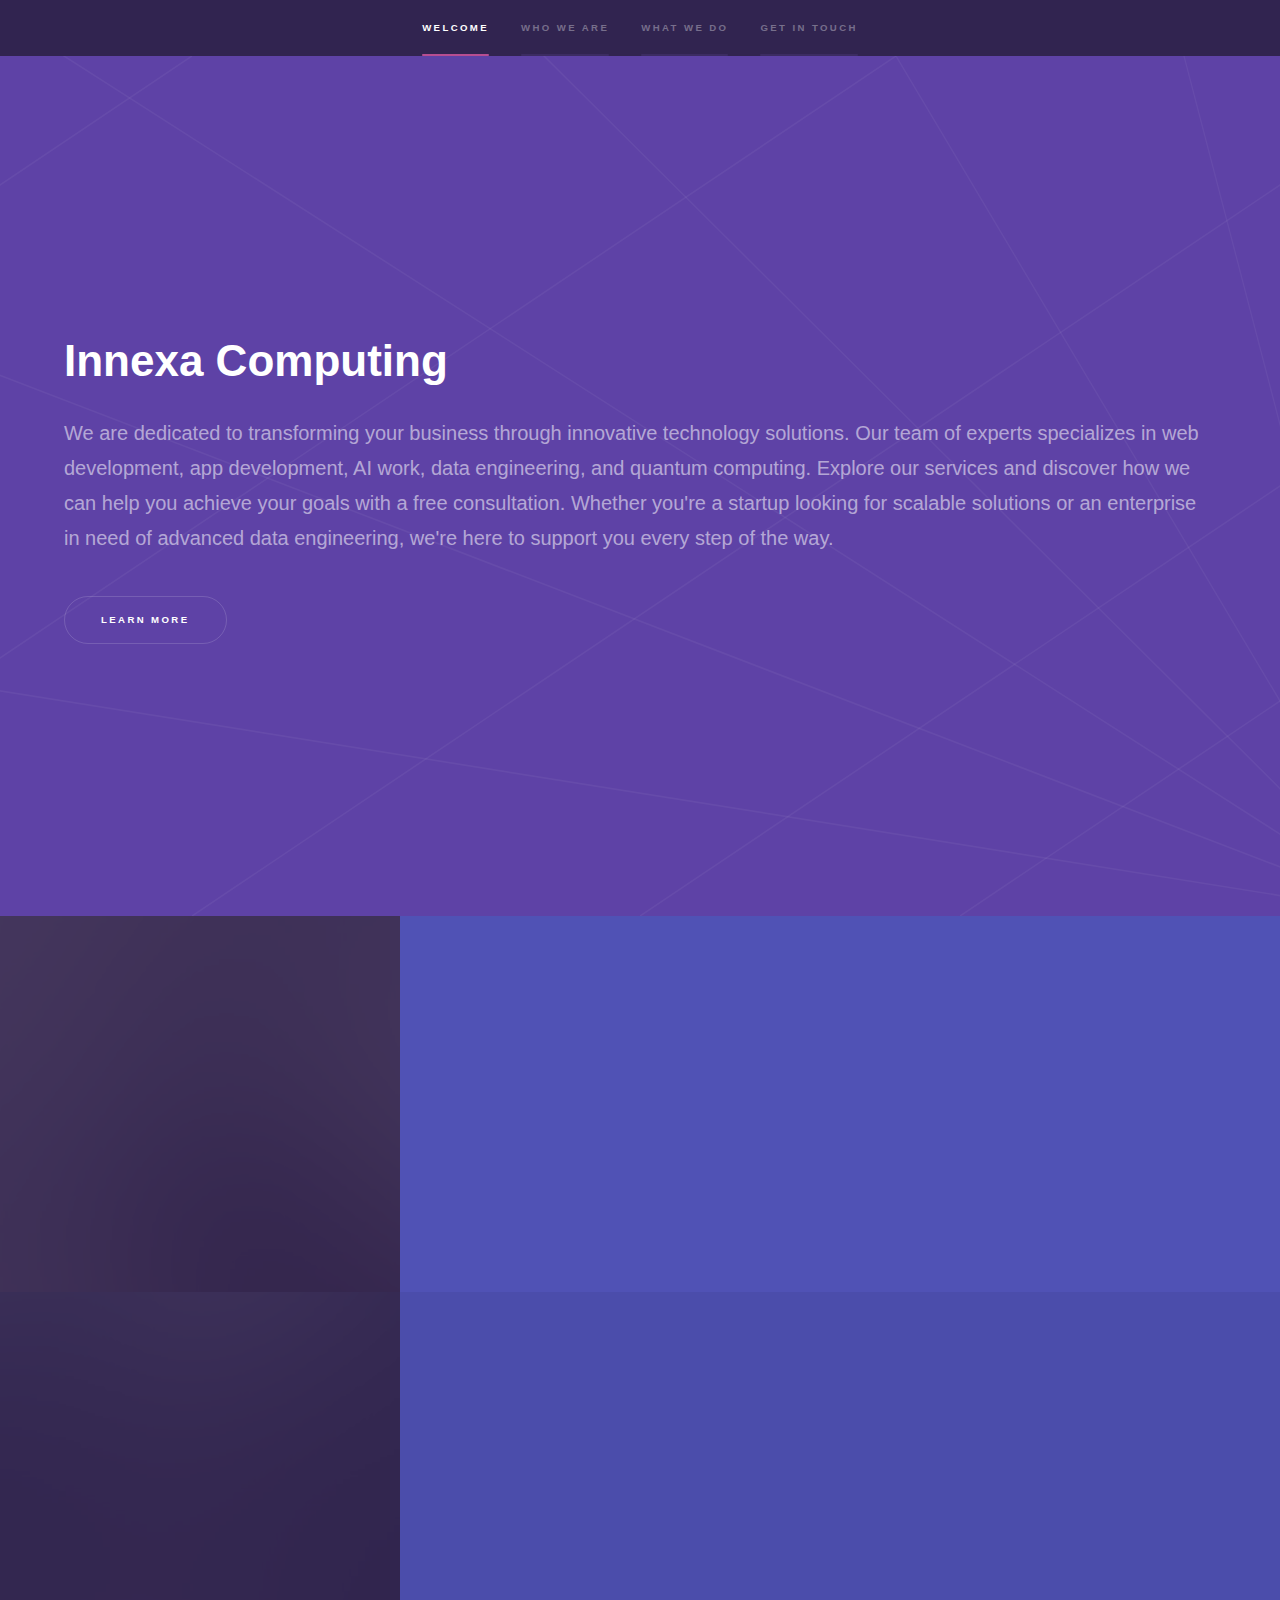
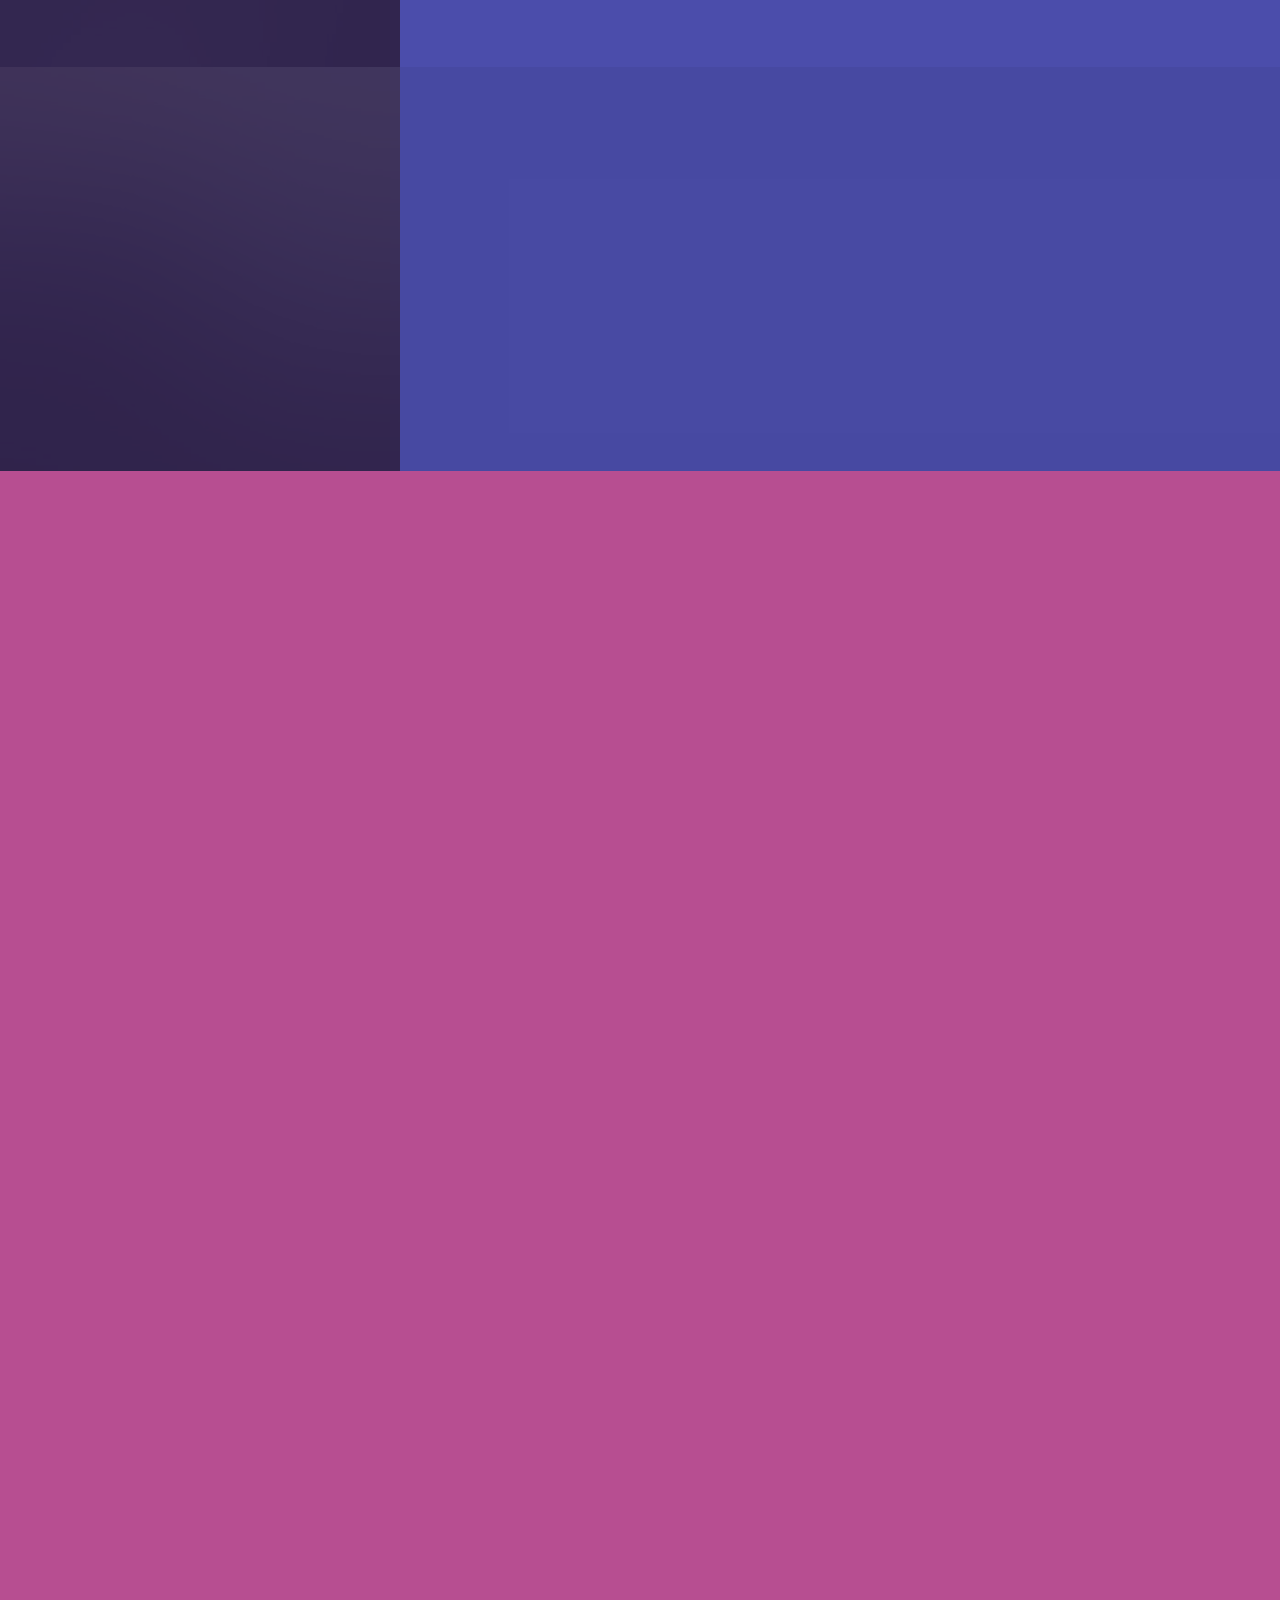
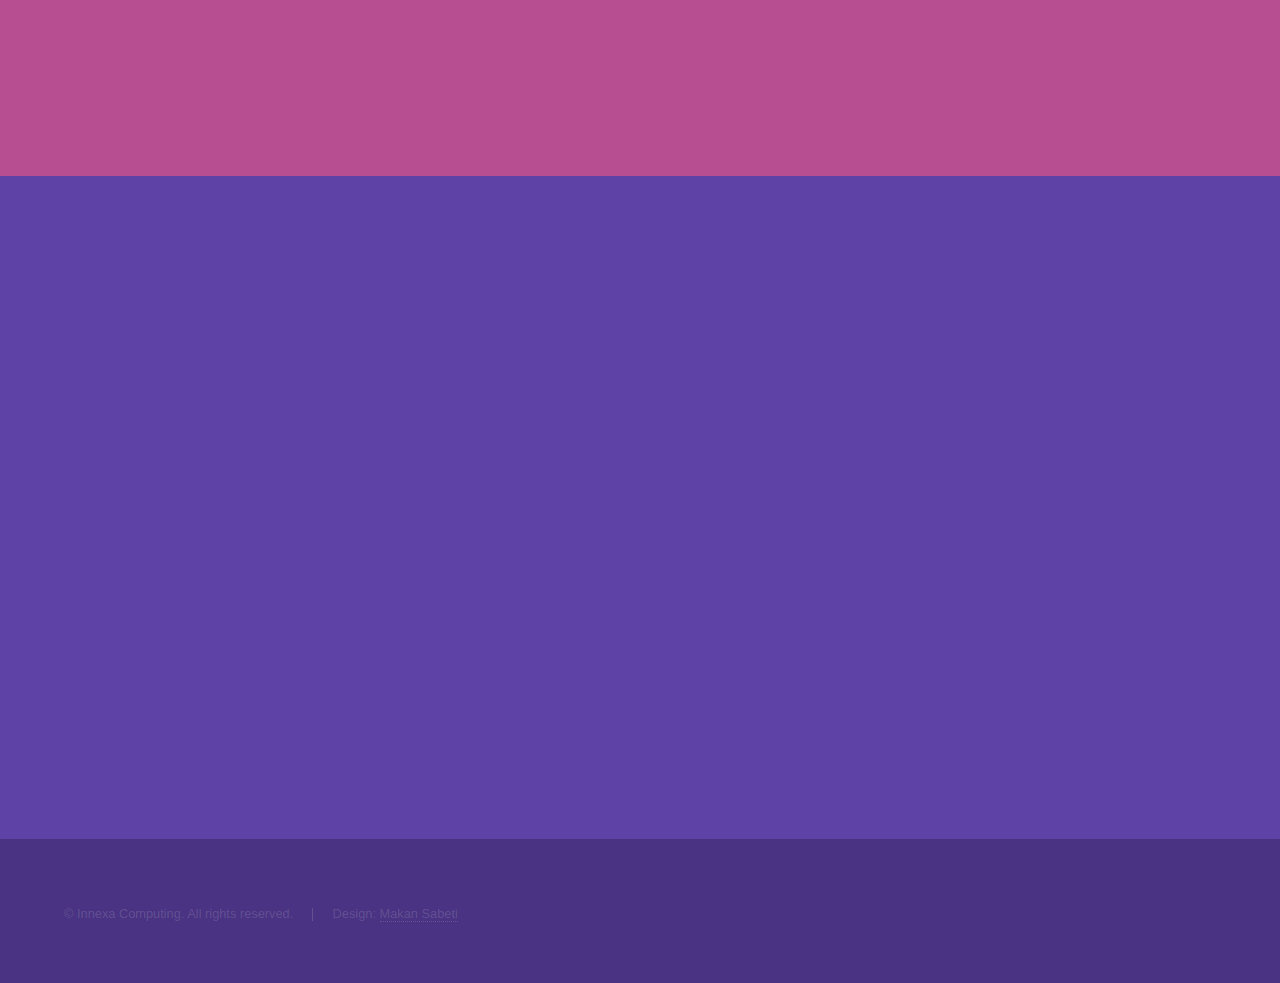
<file: index.html>
<!DOCTYPE HTML>
<!--
	Hyperspace by HTML5 UP
	html5up.net | @ajlkn
	Free for personal and commercial use under the CCA 3.0 license (html5up.net/license)
-->
<html>
	<head>
		<title>Innexa Computing</title>
		<meta charset="utf-8" />
		<meta name="viewport" content="width=device-width, initial-scale=1, user-scalable=no" />
		<link rel="stylesheet" href="assets/css/main.css" />
		<noscript><link rel="stylesheet" href="assets/css/noscript.css" /></noscript>
	</head>
	<body class="is-preload">

		<!-- Sidebar -->
			<section id="sidebar">
				<div class="inner">
					<nav>
						<ul>
							<li><a href="#intro">Welcome</a></li>
							<li><a href="#one">Who we are</a></li>
							<li><a href="#two">What we do</a></li>
							<li><a href="#three">Get in touch</a></li>
						</ul>
					</nav>
				</div>
			</section>

		<!-- Wrapper -->
			<div id="wrapper">

				<!-- Intro -->
					<section id="intro" class="wrapper style1 fullscreen fade-up">
						<div class="inner">
							<h1>Innexa Computing</h1>
							<p>We are dedicated to transforming your business through innovative technology solutions. Our team of experts specializes in web development, app development, AI work, data engineering, and quantum computing.

								Explore our services and discover how we can help you achieve your goals with a free consultation. Whether you're a startup looking for scalable solutions or an enterprise in need of advanced data engineering, we're here to support you every step of the way.</p>
							<ul class="actions">
								<li><a href="#one" class="button scrolly">Learn more</a></li>
							</ul>
						</div>
					</section>

				<!-- One -->
					<section id="one" class="wrapper style2 spotlights">
						<section>
							<a href="#" class="image"><img src="images/pic01.jpg" alt="" data-position="center center" /></a>
							<div class="content">
								<div class="inner">
									<h2>About Innexa Computing</h2>
									<p>At Innexa Computing, we are a team of passionate technologists, innovators, and problem-solvers dedicated to helping businesses thrive in the digital age. Our expertise spans across web development, app development, AI work, data engineering, and quantum computing, allowing us to offer comprehensive solutions tailored to your unique needs.</p>
									<ul class="actions">
										<li><a href="generic.html" class="button">Learn more</a></li>
									</ul>
								</div>
							</div>
						</section>
						<section>
							<a href="#" class="image"><img src="images/pic02.jpg" alt="" data-position="top center" /></a>
							<div class="content">
								<div class="inner">
									<h2>Our Mission</h2>
									<p>Our mission is to empower businesses with cutting-edge technology solutions that drive efficiency, innovation, and growth. We believe in the transformative power of technology and strive to deliver exceptional results through our commitment to excellence and continuous learning.</p>
									<ul class="actions">
										<li><a href="generic.html" class="button">Learn more</a></li>
									</ul>
								</div>
							</div>
						</section>
						<section>
							<a href="#" class="image"><img src="images/pic03.jpg" alt="" data-position="25% 25%" /></a>
							<div class="content">
								<div class="inner">
									<h2>Why Choose Us?</h2>
									<p>Expertise: Our deep knowledge in advanced technologies sets us apart from the competition.
										Innovation: We stay ahead of industry trends to provide you with the latest and most effective solutions.
										Client-Centric: Your success is our priority. We tailor our services to meet your specific needs and goals.
										Integrity: We value transparency, honesty, and ethical practices in all our engagements.</p>
									<ul class="actions">
										<li><a href="generic.html" class="button">Learn more</a></li>
									</ul>
								</div>
							</div>
						</section>
					</section>

				<!-- Two -->
					<section id="two" class="wrapper style3 fade-up">
						<div class="inner">
							<h2>What we do</h2>
							<p>At Innexa Computing, we offer a comprehensive range of technology solutions designed to meet the diverse needs of our clients. Our services include:</p>
							<div class="features">
								<section>
									<span class="icon solid major fa-code"></span>
									<h3>Web Development</h3>
									<p>Custom Websites: We build responsive, user-friendly websites tailored to your business needs.
										E-commerce Solutions: Develop robust online stores with seamless shopping experiences.
										Content Management Systems: Implement CMS platforms like WordPress for easy content updates.</p>
								</section>
								<section>
									<span class="icon solid major fa-lock"></span>
									<h3>App Development</h3>
									<p>Mobile Apps: Create intuitive and engaging mobile applications for iOS and Android.
										Web Apps: Develop powerful web applications that enhance user experience and functionality.
										Cross-Platform Solutions: Build apps that work seamlessly across multiple platforms.</p>
								</section>
								<section>
									<span class="icon solid major fa-cog"></span>
									<h3>AI Work</h3>
									<p>Machine Learning: Implement predictive models and algorithms to drive data-driven decisions.
										Natural Language Processing: Develop chatbots and language processing tools to enhance customer interactions.
										Computer Vision: Utilize image and video analysis for various applications, from security to automation.</p>
								</section>
								<section>
									<span class="icon solid major fa-desktop"></span>
									<h3>Data Engineering</h3>
									<p>Data Integration: Seamlessly integrate data from multiple sources to create a unified view.
										Data Warehousing: Design and implement scalable data warehouses for efficient data storage and retrieval.
										Big Data Solutions: Leverage big data technologies to handle large volumes of data and extract valuable insights.</p>
								</section>
								<section>
									<span class="icon solid major fa-link"></span>
									<h3>Quantum Computing</h3>
									<p>Quantum Simulations: Use quantum simulations to model and analyze intricate systems.
										Consulting and Training: Provide expert guidance and training on quantum computing technologies.</p>
								</section>
								<section>
									<span class="icon major fa-gem"></span>
									<h3>Why Choose Quantum Computing?</h3>
									<p>Innovative Solutions: We leverage the latest technologies to deliver cutting-edge solutions.
										Tailored Approach: Our services are customized to meet your specific business needs and goals.
										Expert Team: Our team of skilled professionals is dedicated to delivering exceptional results.
										Client Success: We prioritize your success and work closely with you to achieve your objectives, which makes us more flexable for your business needs.</p>
								</section>
							</div>
							<ul class="actions">
								<li><a href="generic.html" class="button">Learn more</a></li>
							</ul>
						</div>
					</section>

				<!-- Three -->
					<section id="three" class="wrapper style1 fade-up">
						<div class="inner">
							<h2>Get in touch</h2>
							<p>We'd love to hear from you! We currently have a promotion going on for a free consultation. Whether you have questions about our services, need a consultation, or want to discuss a potential project, our team is here to help.</p>
							<div class="split style1">
								<section>
									<form method="post" action="send_email.php">
										<div class="fields">
											<div class="field half">
												<label for="name">Name</label>
												<input type="text" name="name" id="name" name="Your Name" placeholder="Your Name" required />
											</div>
											<div class="field half">
												<label for="email">Email</label>
												<input type="text" name="email" id="email" name="Your Email" placeholder="Your Email" required />
											</div>
											<div class="field">
												<label for="message">Message</label>
												<textarea name="message" id="message" rows="5" required></textarea>
											</div>
										</div>
										<ul class="actions">
											<li><input type="submit" value="Send Message" class="button primary" /></li>
										</ul>
									</form>
								</section>
								<section>
									<ul class="contact">
										<li>
											<h3>Address</h3>
											<span>202 S Parker Street<br />
											Tampa, FL 33606<br />
											USA</span>
										</li>
										<li>
											<h3>Email</h3>
											<a href="#">user@untitled.tld</a>
										</li>
										<li>
											<h3>Phone</h3>
											<span>(656) 232-6969</span>
										</li>
										<li>
											<h3>Social</h3>
											<ul class="icons">
												<li><a href="#" class="icon brands fa-twitter"><span class="label">Twitter</span></a></li>
												<li><a href="#" class="icon brands fa-facebook-f"><span class="label">Facebook</span></a></li>
												<li><a href="#" class="icon brands fa-github"><span class="label">GitHub</span></a></li>
												<li><a href="#" class="icon brands fa-instagram"><span class="label">Instagram</span></a></li>
												<li><a href="#" class="icon brands fa-linkedin-in"><span class="label">LinkedIn</span></a></li>
											</ul>
										</li>
									</ul>
								</section>
							</div>
						</div>
					</section>

			</div>

		<!-- Footer -->
			<footer id="footer" class="wrapper style1-alt">
				<div class="inner">
					<ul class="menu">
						<li>&copy; Innexa Computing. All rights reserved.</li><li>Design: <a href="http://html5up.net">Makan Sabeti</a></li>
					</ul>
				</div>
			</footer>

		<!-- Scripts -->
			<script src="assets/js/jquery.min.js"></script>
			<script src="assets/js/jquery.scrollex.min.js"></script>
			<script src="assets/js/jquery.scrolly.min.js"></script>
			<script src="assets/js/browser.min.js"></script>
			<script src="assets/js/breakpoints.min.js"></script>
			<script src="assets/js/util.js"></script>
			<script src="assets/js/main.js"></script>

	</body>
</html>
</file>
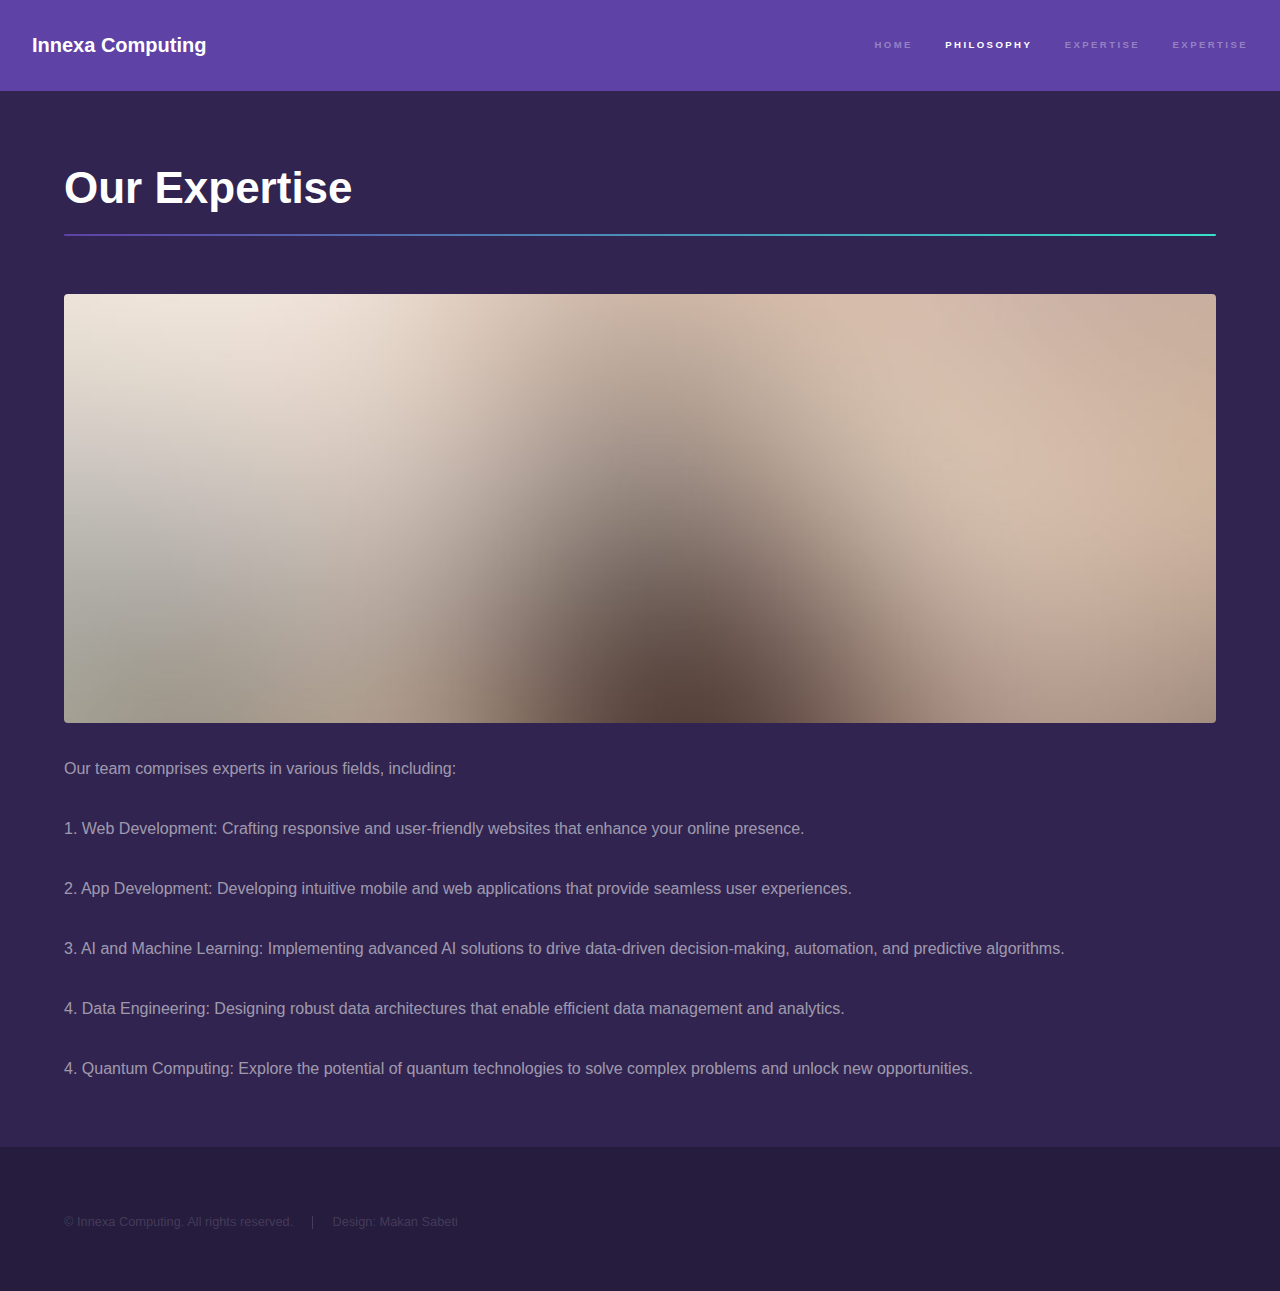
<file: elements.html>
<!DOCTYPE HTML>
<!--
	Hyperspace by HTML5 UP
	html5up.net | @ajlkn
	Free for personal and commercial use under the CCA 3.0 license (html5up.net/license)
-->
<html>
	<head>
		<title>Innexa Computing</title>
		<meta charset="utf-8" />
		<meta name="viewport" content="width=device-width, initial-scale=1, user-scalable=no" />
		<link rel="stylesheet" href="assets/css/main.css" />
		<noscript><link rel="stylesheet" href="assets/css/noscript.css" /></noscript>
	</head>
	<body class="is-preload">

		<!-- Header -->
			<header id="header">
				<a href="index.html" class="title">Innexa Computing</a>
				<nav>
					<ul>
						<li><a href="index.html">Home</a></li>
						<li><a href="generic.html" class="active">Philosophy</a></li>
						<li><a href="elements.html">Expertise</a></li>
						<li><a href="Impact.html">Expertise</a></li>
					</ul>
				</nav>
			</header>

		<!-- Wrapper -->
			<div id="wrapper">

				<!-- Main -->
					<section id="main" class="wrapper">
						<div class="inner">
							<h1 class="major">Our Expertise</h1>
							<span class="image fit"><img src="images/pic04.jpg" alt="" /></span>
							<p>Our team comprises experts in various fields, including:</p>
							<p>	1. Web Development: Crafting responsive and user-friendly websites that enhance your online presence.</p>
							<p>	2. App Development: Developing intuitive mobile and web applications that provide seamless user experiences.</p>
							<p>	3. AI and Machine Learning: Implementing advanced AI solutions to drive data-driven decision-making, automation, and predictive algorithms.</p>
							<p>	4. Data Engineering: Designing robust data architectures that enable efficient data management and analytics.</p>
							<p>	4. Quantum Computing: Explore the potential of quantum technologies to solve complex problems and unlock new opportunities.</p>
						</div>
					</section>

			</div>

		<!-- Footer -->
			<footer id="footer" class="wrapper alt">
				<div class="inner">
					<ul class="menu">
						<li>&copy; Innexa Computing. All rights reserved.</li><li>Design: Makan Sabeti</li>
					</ul>
				</div>
			</footer>

		<!-- Scripts -->
			<script src="assets/js/jquery.min.js"></script>
			<script src="assets/js/jquery.scrollex.min.js"></script>
			<script src="assets/js/jquery.scrolly.min.js"></script>
			<script src="assets/js/browser.min.js"></script>
			<script src="assets/js/breakpoints.min.js"></script>
			<script src="assets/js/util.js"></script>
			<script src="assets/js/main.js"></script>

	</body>
</html>
</file>
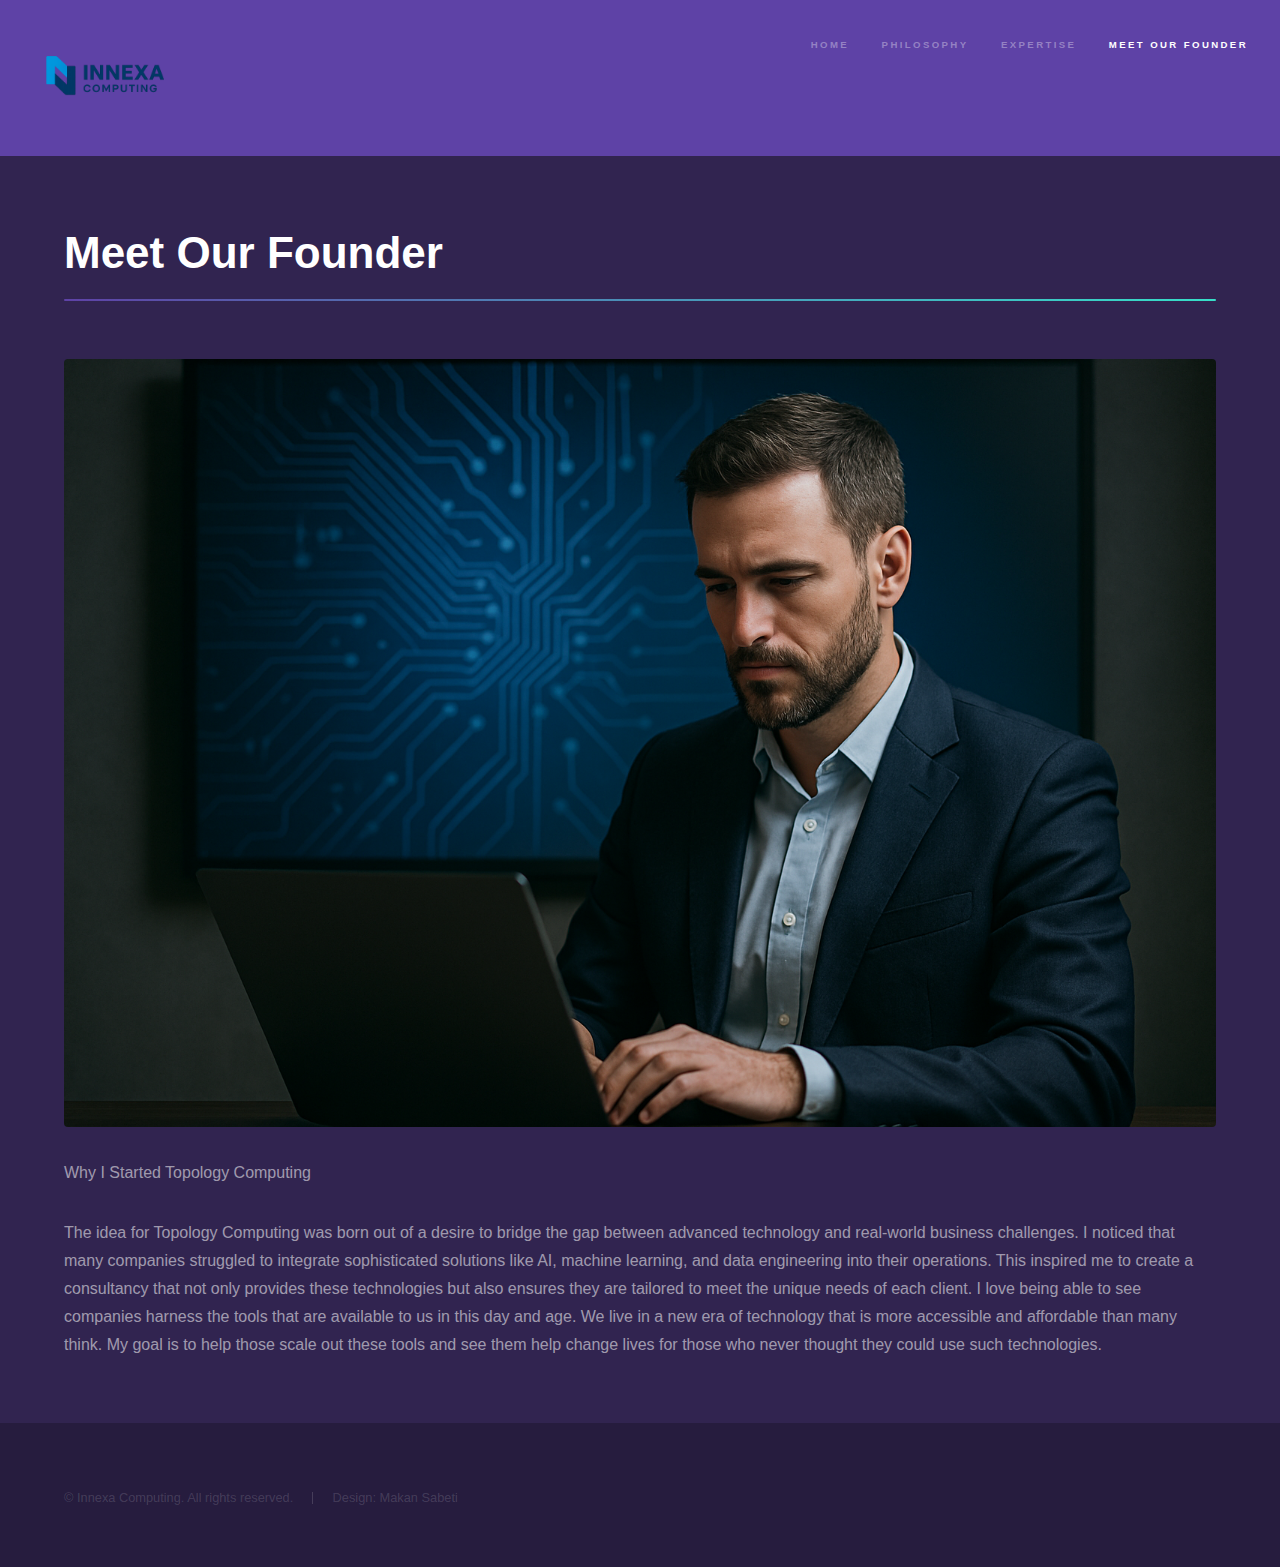
<file: founders.html>
<!DOCTYPE HTML>
<!--
	Hyperspace by HTML5 UP
	html5up.net | @ajlkn
	Free for personal and commercial use under the CCA 3.0 license (html5up.net/license)
-->
<html>
	<head>
		<title>Innexa</title>
		<meta charset="utf-8" />
		<meta name="viewport" content="width=device-width, initial-scale=1, user-scalable=no" />
		<link rel="stylesheet" href="assets/css/main.css" />
		<noscript><link rel="stylesheet" href="assets/css/noscript.css" /></noscript>
	</head>
	<body class="is-preload">

		<!-- Header -->
			<header id="header">
				<img src="images/InnexaClear.PNG" alt="" style="max-width: 150px; height: auto;" />
				<nav>
					<ul>
						<li><a href="index.html">Home</a></li>
						<li><a href="generic.html">Philosophy</a></li>
						<li><a href="elements.html">Expertise</a></li>
						<li><a href="founders.html" class="active">Meet Our Founder</a></li>
					</ul>
				</nav>
			</header>

		<!-- Wrapper -->
			<div id="wrapper">

				<!-- Main --> 
					<section id="main" class="wrapper">
						<div class="inner">
							<h1 class="major">Meet Our Founder</h1>
							<span class="image fit"><img src="images/Page.PNG" alt="" /></span>
							<p>Why I Started Topology Computing</p>
							<p>The idea for Topology Computing was born out of a desire to bridge the gap between advanced technology and real-world business challenges. I noticed that many companies struggled to integrate sophisticated solutions like AI, machine learning, and data engineering into their operations. This inspired me to create a consultancy that not only provides these technologies but also ensures they are tailored to meet the unique needs of each client. I love being able to see companies harness the tools that are available to us in this day and age. We live in a new era of technology that is more accessible and affordable than many think. My goal is to help those scale out these tools and see them help change lives for those who never thought they could use such technologies.</p>
						</div>
					</section>

			</div>

		<!-- Footer -->
			<footer id="footer" class="wrapper alt">
				<div class="inner">
					<ul class="menu">
						<li>&copy; Innexa Computing. All rights reserved.</li><li>Design: Makan Sabeti</li>
					</ul>
				</div>
			</footer>

		<!-- Scripts -->
			<script src="assets/js/jquery.min.js"></script>
			<script src="assets/js/jquery.scrollex.min.js"></script>
			<script src="assets/js/jquery.scrolly.min.js"></script>
			<script src="assets/js/browser.min.js"></script>
			<script src="assets/js/breakpoints.min.js"></script>
			<script src="assets/js/util.js"></script>
			<script src="assets/js/main.js"></script>

	</body>
</html>
</file>
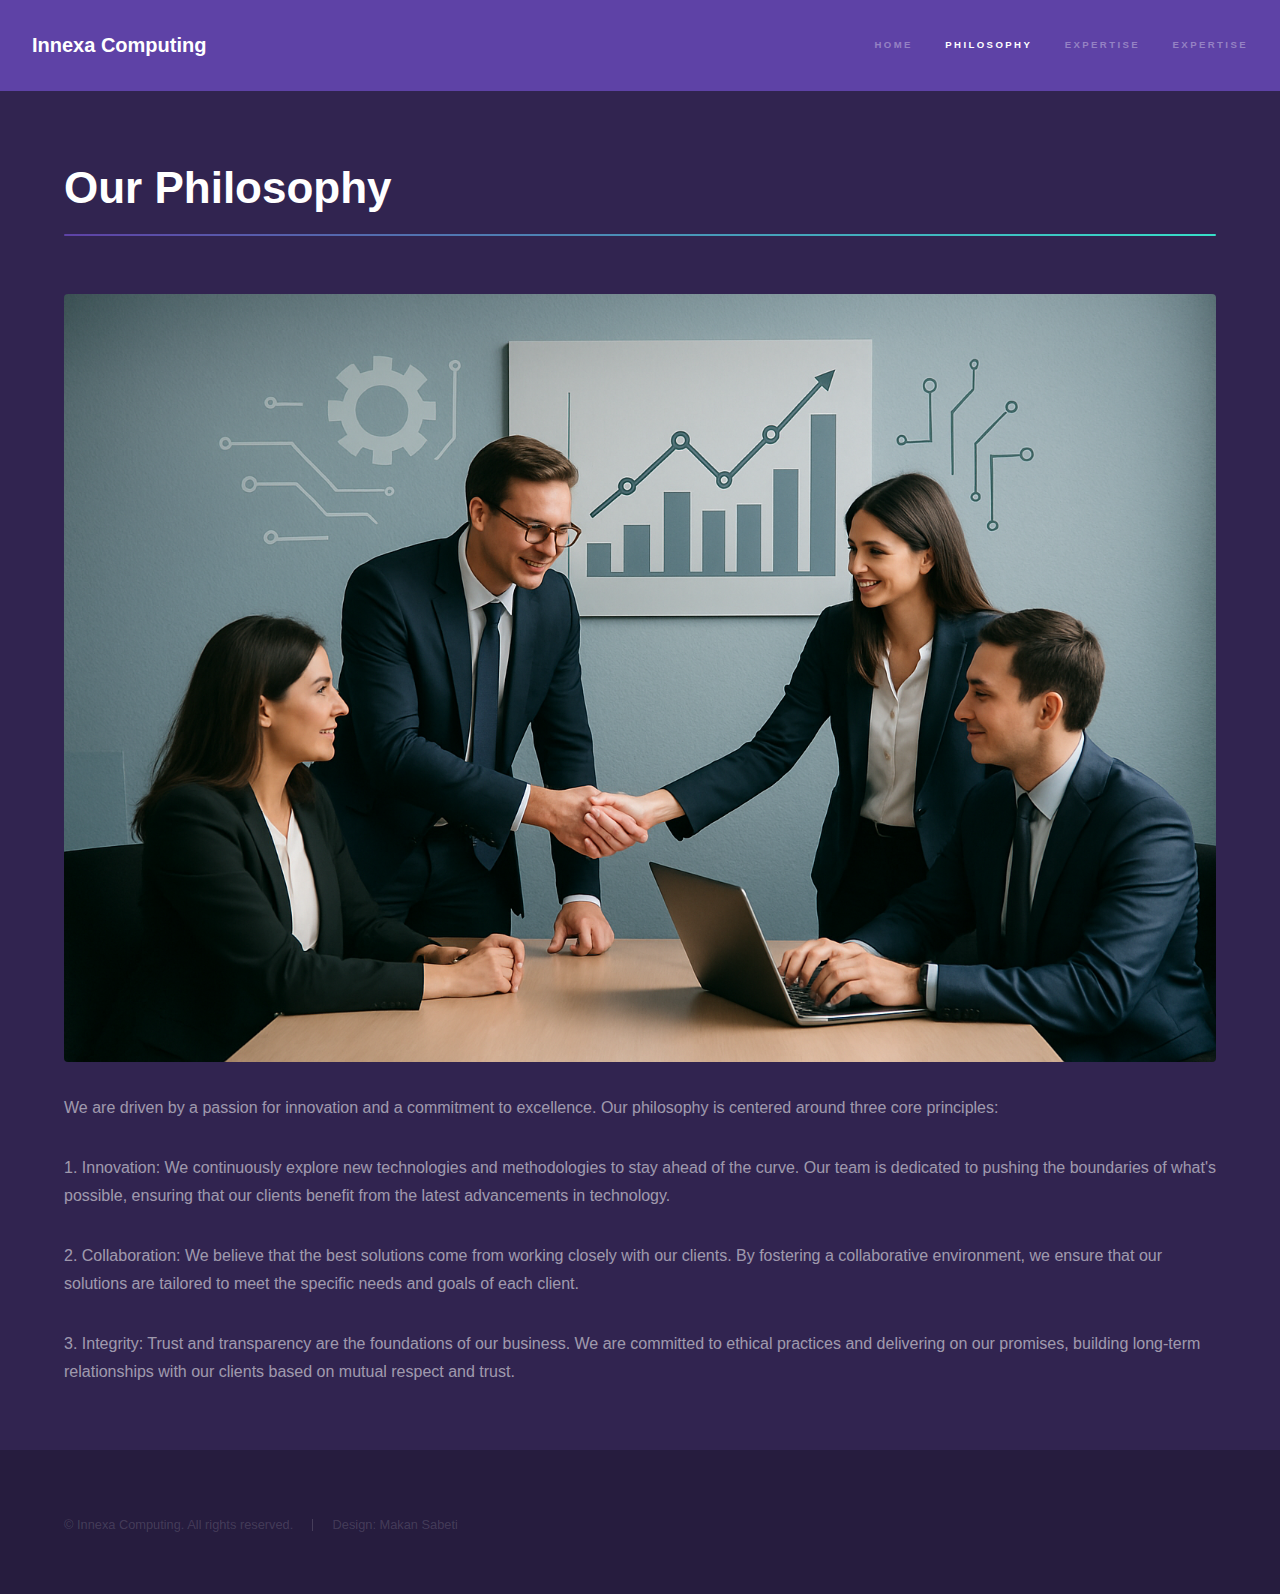
<file: generic.html>
<!DOCTYPE HTML>
<!--
	Hyperspace by HTML5 UP
	html5up.net | @ajlkn
	Free for personal and commercial use under the CCA 3.0 license (html5up.net/license)
-->
<html>
	<head>
		<title>Our Philosophy</title>
		<meta charset="utf-8" />
		<meta name="viewport" content="width=device-width, initial-scale=1, user-scalable=no" />
		<link rel="stylesheet" href="assets/css/main.css" />
		<noscript><link rel="stylesheet" href="assets/css/noscript.css" /></noscript>
	</head>
	<body class="is-preload">

		<!-- Header -->
			<header id="header">
				<a href="index.html" class="title">Innexa Computing</a>
				<nav>
					<ul>
						<li><a href="index.html">Home</a></li>
						<li><a href="generic.html" class="active">Philosophy</a></li>
						<li><a href="elements.html">Expertise</a></li>
						<li><a href="Impact.html">Expertise</a></li>
					</ul>
				</nav>
			</header>

		<!-- Wrapper -->
			<div id="wrapper">

				<!-- Main -->
					<section id="main" class="wrapper">
						<div class="inner">
							<h1 class="major">Our Philosophy</h1>
							<span class="image fit"><img src="images/Philosphy.png" alt="" /></span>
							<p>We are driven by a passion for innovation and a commitment to excellence. Our philosophy is centered around three core principles:</p>
							<p>	1. Innovation: We continuously explore new technologies and methodologies to stay ahead of the curve. Our team is dedicated to pushing the boundaries of what's possible, ensuring that our clients benefit from the latest advancements in technology.</p>
							<p>	2. Collaboration: We believe that the best solutions come from working closely with our clients. By fostering a collaborative environment, we ensure that our solutions are tailored to meet the specific needs and goals of each client.</p>
							<p>	3. Integrity: Trust and transparency are the foundations of our business. We are committed to ethical practices and delivering on our promises, building long-term relationships with our clients based on mutual respect and trust.</p>

						</div>
					</section>

			</div>

		<!-- Footer -->
			<footer id="footer" class="wrapper alt">
				<div class="inner">
					<ul class="menu">
						<li>&copy; Innexa Computing. All rights reserved.</li><li>Design: Makan Sabeti</li>
					</ul>
				</div>
			</footer>

		<!-- Scripts -->
			<script src="assets/js/jquery.min.js"></script>
			<script src="assets/js/jquery.scrollex.min.js"></script>
			<script src="assets/js/jquery.scrolly.min.js"></script>
			<script src="assets/js/browser.min.js"></script>
			<script src="assets/js/breakpoints.min.js"></script>
			<script src="assets/js/util.js"></script>
			<script src="assets/js/main.js"></script>

	</body>
</html>
</file>
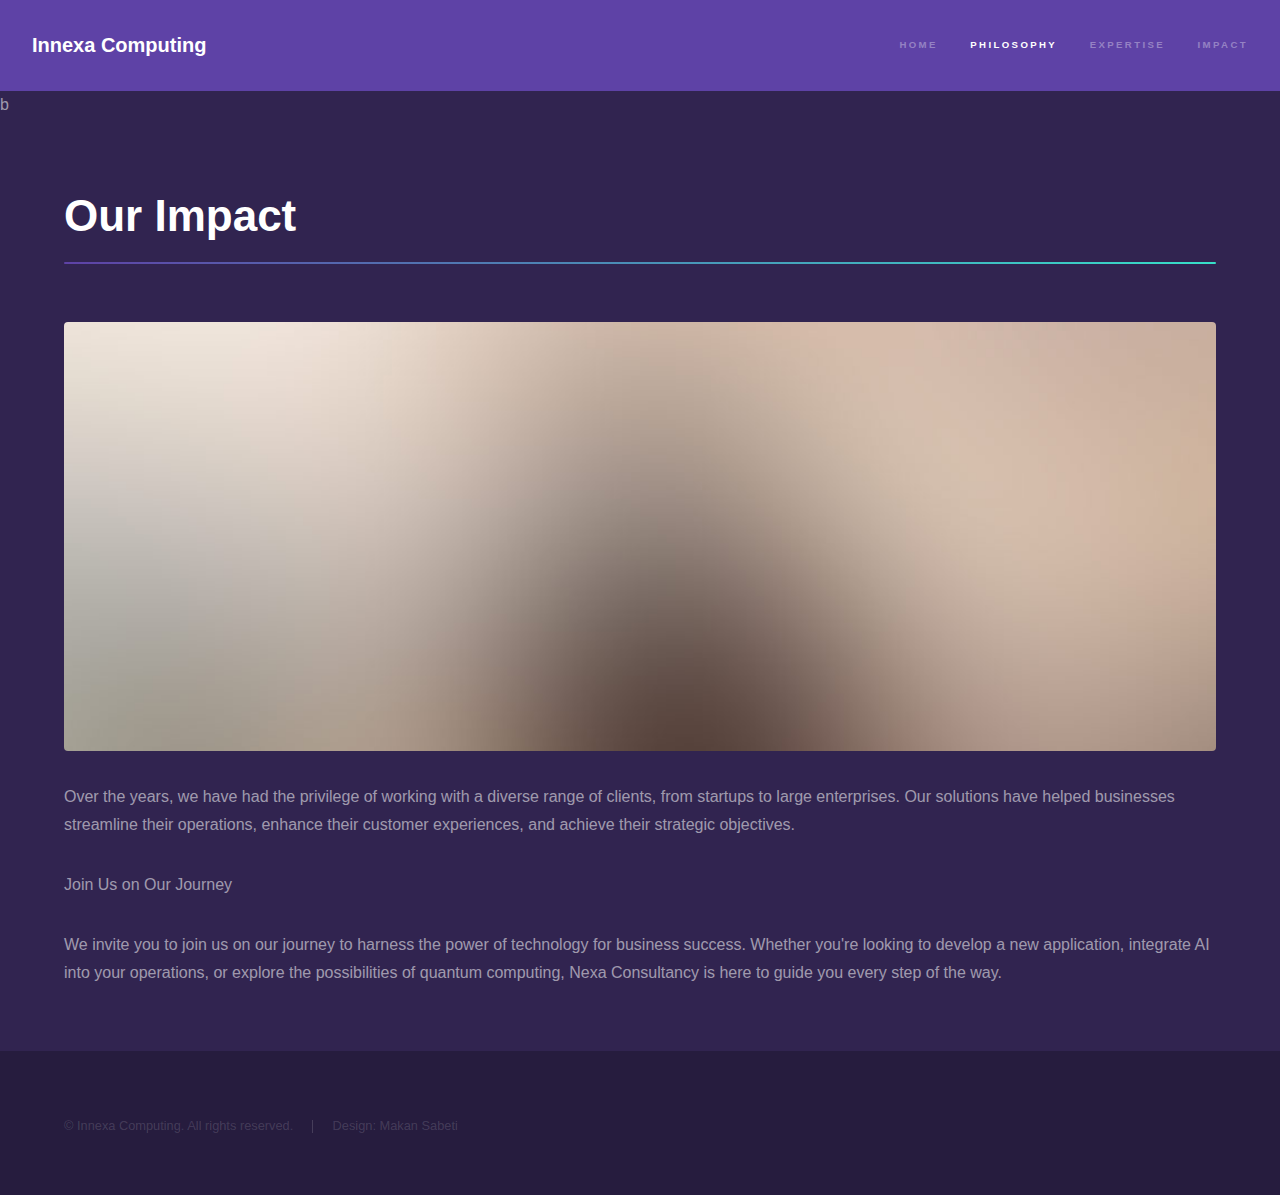
<file: Impact.html>
<!DOCTYPE HTML>
<!--
	Hyperspace by HTML5 UP
	html5up.net | @ajlkn
	Free for personal and commercial use under the CCA 3.0 license (html5up.net/license)
-->
<html>
	<head>
		<title>Innexa Computing</title>
		<meta charset="utf-8" />
		<meta name="viewport" content="width=device-width, initial-scale=1, user-scalable=no" />
		<link rel="stylesheet" href="assets/css/main.css" />
		<noscript><link rel="stylesheet" href="assets/css/noscript.css" /></noscript>
	</head>
	<body class="is-preload">

		<!-- Header -->
			<header id="header">
				<a href="index.html" class="title">Innexa Computing</a>
				<nav>
					<ul>
						<li><a href="index.html">Home</a></li>
						<li><a href="generic.html" class="active">Philosophy</a></li>
						<li><a href="elements.html">Expertise</a></li>
						<li><a href="Impact.html">Impact</a></li>
					</ul>
				</nav>
			</header>
 b
		<!-- Wrapper -->
			<div id="wrapper">

				<!-- Main -->
					<section id="main" class="wrapper">
						<div class="inner">
							<h1 class="major">Our Impact</h1>
							<span class="image fit"><img src="images/pic04.jpg" alt="" /></span>
							<p>Over the years, we have had the privilege of working with a diverse range of clients, from startups to large enterprises. Our solutions have helped businesses streamline their operations, enhance their customer experiences, and achieve their strategic objectives.</p>
							<p>	Join Us on Our Journey</p>
							<p>	We invite you to join us on our journey to harness the power of technology for business success. Whether you're looking to develop a new application, integrate AI into your operations, or explore the possibilities of quantum computing, Nexa Consultancy is here to guide you every step of the way.</p>
						</div>
					</section>

			</div>

		<!-- Footer -->
			<footer id="footer" class="wrapper alt">
				<div class="inner">
					<ul class="menu">
						<li>&copy; Innexa Computing. All rights reserved.</li><li>Design: Makan Sabeti</li>
					</ul>
				</div>
			</footer>

		<!-- Scripts -->
			<script src="assets/js/jquery.min.js"></script>
			<script src="assets/js/jquery.scrollex.min.js"></script>
			<script src="assets/js/jquery.scrolly.min.js"></script>
			<script src="assets/js/browser.min.js"></script>
			<script src="assets/js/breakpoints.min.js"></script>
			<script src="assets/js/util.js"></script>
			<script src="assets/js/main.js"></script>

	</body>
</html>
</file>
<file: assets/css/noscript.css>
/*
	Hyperspace by HTML5 UP
	html5up.net | @ajlkn
	Free for personal and commercial use under the CCA 3.0 license (html5up.net/license)
*/

/* Spotlights */

	.spotlights > section > .image:before {
		opacity: 0 !important;
	}

	.spotlights > section > .content > .inner {
		-moz-transform: none !important;
		-webkit-transform: none !important;
		-ms-transform: none !important;
		transform: none !important;
		opacity: 1 !important;
	}

/* Wrapper */

	.wrapper > .inner {
		opacity: 1 !important;
		-moz-transform: none !important;
		-webkit-transform: none !important;
		-ms-transform: none !important;
		transform: none !important;
	}

/* Sidebar */

	#sidebar > .inner {
		opacity: 1 !important;
	}

	#sidebar nav > ul > li {
		-moz-transform: none !important;
		-webkit-transform: none !important;
		-ms-transform: none !important;
		transform: none !important;
		opacity: 1 !important;
	}
</file>
<file: assets/css/main.css>
@import url(fontawesome-all.min.css);

/*
	Hyperspace by HTML5 UP
	html5up.net | @ajlkn
	Free for personal and commercial use under the CCA 3.0 license (html5up.net/license)
*/

html, body, div, span, applet, object,
iframe, h1, h2, h3, h4, h5, h6, p, blockquote,
pre, a, abbr, acronym, address, big, cite,
code, del, dfn, em, img, ins, kbd, q, s, samp,
small, strike, strong, sub, sup, tt, var, b,
u, i, center, dl, dt, dd, ol, ul, li, fieldset,
form, label, legend, table, caption, tbody,
tfoot, thead, tr, th, td, article, aside,
canvas, details, embed, figure, figcaption,
footer, header, hgroup, menu, nav, output, ruby,
section, summary, time, mark, audio, video {
	margin: 0;
	padding: 0;
	border: 0;
	font-size: 100%;
	font: inherit;
	vertical-align: baseline;}

article, aside, details, figcaption, figure,
footer, header, hgroup, menu, nav, section {
	display: block;}

body {
	line-height: 1;
}

ol, ul {
	list-style: none;
}

blockquote, q {
	quotes: none;
}

	blockquote:before, blockquote:after, q:before, q:after {
		content: '';
		content: none;
	}

table {
	border-collapse: collapse;
	border-spacing: 0;
}

body {
	-webkit-text-size-adjust: none;
}

mark {
	background-color: transparent;
	color: inherit;
}

input::-moz-focus-inner {
	border: 0;
	padding: 0;
}

input, select, textarea {
	-moz-appearance: none;
	-webkit-appearance: none;
	-ms-appearance: none;
	appearance: none;
}

/* Basic */

	@-ms-viewport {
		width: device-width;
	}

	body {
		-ms-overflow-style: scrollbar;
	}

	@media screen and (max-width: 480px) {

		html, body {
			min-width: 320px;
		}

	}

	html {
		box-sizing: border-box;
	}

	*, *:before, *:after {
		box-sizing: inherit;
	}

	body {
		background: #312450;
	}

		body.is-preload *, body.is-preload *:before, body.is-preload *:after {
			-moz-animation: none !important;
			-webkit-animation: none !important;
			-ms-animation: none !important;
			animation: none !important;
			-moz-transition: none !important;
			-webkit-transition: none !important;
			-ms-transition: none !important;
			transition: none !important;
		}

/* Type */

	body, input, select, textarea {
		color: rgba(255, 255, 255, 0.55);
		font-family: Arial, Helvetica, sans-serif;
		font-size: 16.5pt;
		font-weight: normal;
		line-height: 1.75;
	}

		@media screen and (max-width: 1680px) {

			body, input, select, textarea {
				font-size: 13pt;
			}

		}

		@media screen and (max-width: 1280px) {

			body, input, select, textarea {
				font-size: 12pt;
			}

		}

		@media screen and (max-width: 360px) {

			body, input, select, textarea {
				font-size: 11pt;
			}

		}

	a {
		-moz-transition: color 0.2s ease, border-bottom-color 0.2s ease;
		-webkit-transition: color 0.2s ease, border-bottom-color 0.2s ease;
		-ms-transition: color 0.2s ease, border-bottom-color 0.2s ease;
		transition: color 0.2s ease, border-bottom-color 0.2s ease;
		border-bottom: dotted 1px rgba(255, 255, 255, 0.35);
		color: inherit;
		text-decoration: none;
	}

		a:hover {
			border-bottom-color: transparent;
			color: #ffffff;
		}

	strong, b {
		color: #ffffff;
		font-weight: bold;
	}

	em, i {
		font-style: italic;
	}

	p {
		margin: 0 0 2em 0;
	}

	h1, h2, h3, h4, h5, h6 {
		color: #ffffff;
		font-weight: bold;
		line-height: 1.5;
		margin: 0 0 0.5em 0;
	}

		h1 a, h2 a, h3 a, h4 a, h5 a, h6 a {
			color: inherit;
			text-decoration: none;
		}

	h1 {
		font-size: 2.75em;
	}

		h1.major {
			margin: 0 0 1.3em 0;
			position: relative;
			padding-bottom: 0.35em;
		}

			h1.major:after {
				background-image: -moz-linear-gradient(to right, #5e42a6, #37dfc8);
				background-image: -webkit-linear-gradient(to right, #5e42a6, #37dfc8);
				background-image: -ms-linear-gradient(to right, #5e42a6, #37dfc8);
				background-image: linear-gradient(to right, #5e42a6, #37dfc8);
				-moz-transition: max-width 0.2s ease;
				-webkit-transition: max-width 0.2s ease;
				-ms-transition: max-width 0.2s ease;
				transition: max-width 0.2s ease;
				border-radius: 0.2em;
				bottom: 0;
				content: '';
				height: 0.05em;
				position: absolute;
				right: 0;
				width: 100%;
			}

	h2 {
		font-size: 1.75em;
	}

	h3 {
		font-size: 1.1em;
	}

	h4 {
		font-size: 1em;
	}

	h5 {
		font-size: 0.8em;
	}

	h6 {
		font-size: 0.6em;
	}

	@media screen and (max-width: 736px) {

		h1 {
			font-size: 2em;
		}

		h2 {
			font-size: 1.25em;
		}

		h3 {
			font-size: 1em;
		}

		h4 {
			font-size: 0.8em;
		}

		h5 {
			font-size: 0.6em;
		}

		h6 {
			font-size: 0.6em;
		}

	}

	sub {
		font-size: 0.8em;
		position: relative;
		top: 0.5em;
	}

	sup {
		font-size: 0.8em;
		position: relative;
		top: -0.5em;
	}

	blockquote {
		border-left: solid 4px rgba(255, 255, 255, 0.15);
		font-style: italic;
		margin: 0 0 2em 0;
		padding: 0.5em 0 0.5em 2em;
	}

	code {
		background: rgba(255, 255, 255, 0.05);
		border-radius: 0.25em;
		border: solid 1px rgba(255, 255, 255, 0.15);
		font-family: "Courier New", monospace;
		font-size: 0.9em;
		margin: 0 0.25em;
		padding: 0.25em 0.65em;
	}

	pre {
		-webkit-overflow-scrolling: touch;
		font-family: "Courier New", monospace;
		font-size: 0.9em;
		margin: 0 0 2em 0;
	}

		pre code {
			display: block;
			line-height: 1.75em;
			padding: 1em 1.5em;
			overflow-x: auto;
		}

	hr {
		border: 0;
		border-bottom: solid 1px rgba(255, 255, 255, 0.15);
		margin: 2em 0;
	}

		hr.major {
			margin: 3em 0;
		}

	.align-left {
		text-align: left;
	}

	.align-center {
		text-align: center;
	}

	.align-right {
		text-align: right;
	}

/* Row */

	.row {
		display: flex;
		flex-wrap: wrap;
		box-sizing: border-box;
		align-items: stretch;
	}

		.row > * {
			box-sizing: border-box;
		}

		.row.gtr-uniform > * > :last-child {
			margin-bottom: 0;
		}

		.row.aln-left {
			justify-content: flex-start;
		}

		.row.aln-center {
			justify-content: center;
		}

		.row.aln-right {
			justify-content: flex-end;
		}

		.row.aln-top {
			align-items: flex-start;
		}

		.row.aln-middle {
			align-items: center;
		}

		.row.aln-bottom {
			align-items: flex-end;
		}

		.row > .imp {
			order: -1;
		}

		.row > .col-1 {
			width: 8.33333%;
		}

		.row > .off-1 {
			margin-left: 8.33333%;
		}

		.row > .col-2 {
			width: 16.66667%;
		}

		.row > .off-2 {
			margin-left: 16.66667%;
		}

		.row > .col-3 {
			width: 25%;
		}

		.row > .off-3 {
			margin-left: 25%;
		}

		.row > .col-4 {
			width: 33.33333%;
		}

		.row > .off-4 {
			margin-left: 33.33333%;
		}

		.row > .col-5 {
			width: 41.66667%;
		}

		.row > .off-5 {
			margin-left: 41.66667%;
		}

		.row > .col-6 {
			width: 50%;
		}

		.row > .off-6 {
			margin-left: 50%;
		}

		.row > .col-7 {
			width: 58.33333%;
		}

		.row > .off-7 {
			margin-left: 58.33333%;
		}

		.row > .col-8 {
			width: 66.66667%;
		}

		.row > .off-8 {
			margin-left: 66.66667%;
		}

		.row > .col-9 {
			width: 75%;
		}

		.row > .off-9 {
			margin-left: 75%;
		}

		.row > .col-10 {
			width: 83.33333%;
		}

		.row > .off-10 {
			margin-left: 83.33333%;
		}

		.row > .col-11 {
			width: 91.66667%;
		}

		.row > .off-11 {
			margin-left: 91.66667%;
		}

		.row > .col-12 {
			width: 100%;
		}

		.row > .off-12 {
			margin-left: 100%;
		}

		.row.gtr-0 {
			margin-top: 0;
			margin-left: 0em;
		}

			.row.gtr-0 > * {
				padding: 0 0 0 0em;
			}

			.row.gtr-0.gtr-uniform {
				margin-top: 0em;
			}

				.row.gtr-0.gtr-uniform > * {
					padding-top: 0em;
				}

		.row.gtr-25 {
			margin-top: 0;
			margin-left: -0.375em;
		}

			.row.gtr-25 > * {
				padding: 0 0 0 0.375em;
			}

			.row.gtr-25.gtr-uniform {
				margin-top: -0.375em;
			}

				.row.gtr-25.gtr-uniform > * {
					padding-top: 0.375em;
				}

		.row.gtr-50 {
			margin-top: 0;
			margin-left: -0.75em;
		}

			.row.gtr-50 > * {
				padding: 0 0 0 0.75em;
			}

			.row.gtr-50.gtr-uniform {
				margin-top: -0.75em;
			}

				.row.gtr-50.gtr-uniform > * {
					padding-top: 0.75em;
				}

		.row {
			margin-top: 0;
			margin-left: -1.5em;
		}

			.row > * {
				padding: 0 0 0 1.5em;
			}

			.row.gtr-uniform {
				margin-top: -1.5em;
			}

				.row.gtr-uniform > * {
					padding-top: 1.5em;
				}

		.row.gtr-150 {
			margin-top: 0;
			margin-left: -2.25em;
		}

			.row.gtr-150 > * {
				padding: 0 0 0 2.25em;
			}

			.row.gtr-150.gtr-uniform {
				margin-top: -2.25em;
			}

				.row.gtr-150.gtr-uniform > * {
					padding-top: 2.25em;
				}

		.row.gtr-200 {
			margin-top: 0;
			margin-left: -3em;
		}

			.row.gtr-200 > * {
				padding: 0 0 0 3em;
			}

			.row.gtr-200.gtr-uniform {
				margin-top: -3em;
			}

				.row.gtr-200.gtr-uniform > * {
					padding-top: 3em;
				}

		@media screen and (max-width: 1680px) {

			.row {
				display: flex;
				flex-wrap: wrap;
				box-sizing: border-box;
				align-items: stretch;
			}

				.row > * {
					box-sizing: border-box;
				}

				.row.gtr-uniform > * > :last-child {
					margin-bottom: 0;
				}

				.row.aln-left {
					justify-content: flex-start;
				}

				.row.aln-center {
					justify-content: center;
				}

				.row.aln-right {
					justify-content: flex-end;
				}

				.row.aln-top {
					align-items: flex-start;
				}

				.row.aln-middle {
					align-items: center;
				}

				.row.aln-bottom {
					align-items: flex-end;
				}

				.row > .imp-xlarge {
					order: -1;
				}

				.row > .col-1-xlarge {
					width: 8.33333%;
				}

				.row > .off-1-xlarge {
					margin-left: 8.33333%;
				}

				.row > .col-2-xlarge {
					width: 16.66667%;
				}

				.row > .off-2-xlarge {
					margin-left: 16.66667%;
				}

				.row > .col-3-xlarge {
					width: 25%;
				}

				.row > .off-3-xlarge {
					margin-left: 25%;
				}

				.row > .col-4-xlarge {
					width: 33.33333%;
				}

				.row > .off-4-xlarge {
					margin-left: 33.33333%;
				}

				.row > .col-5-xlarge {
					width: 41.66667%;
				}

				.row > .off-5-xlarge {
					margin-left: 41.66667%;
				}

				.row > .col-6-xlarge {
					width: 50%;
				}

				.row > .off-6-xlarge {
					margin-left: 50%;
				}

				.row > .col-7-xlarge {
					width: 58.33333%;
				}

				.row > .off-7-xlarge {
					margin-left: 58.33333%;
				}

				.row > .col-8-xlarge {
					width: 66.66667%;
				}

				.row > .off-8-xlarge {
					margin-left: 66.66667%;
				}

				.row > .col-9-xlarge {
					width: 75%;
				}

				.row > .off-9-xlarge {
					margin-left: 75%;
				}

				.row > .col-10-xlarge {
					width: 83.33333%;
				}

				.row > .off-10-xlarge {
					margin-left: 83.33333%;
				}

				.row > .col-11-xlarge {
					width: 91.66667%;
				}

				.row > .off-11-xlarge {
					margin-left: 91.66667%;
				}

				.row > .col-12-xlarge {
					width: 100%;
				}

				.row > .off-12-xlarge {
					margin-left: 100%;
				}

				.row.gtr-0 {
					margin-top: 0;
					margin-left: 0em;
				}

					.row.gtr-0 > * {
						padding: 0 0 0 0em;
					}

					.row.gtr-0.gtr-uniform {
						margin-top: 0em;
					}

						.row.gtr-0.gtr-uniform > * {
							padding-top: 0em;
						}

				.row.gtr-25 {
					margin-top: 0;
					margin-left: -0.375em;
				}

					.row.gtr-25 > * {
						padding: 0 0 0 0.375em;
					}

					.row.gtr-25.gtr-uniform {
						margin-top: -0.375em;
					}

						.row.gtr-25.gtr-uniform > * {
							padding-top: 0.375em;
						}

				.row.gtr-50 {
					margin-top: 0;
					margin-left: -0.75em;
				}

					.row.gtr-50 > * {
						padding: 0 0 0 0.75em;
					}

					.row.gtr-50.gtr-uniform {
						margin-top: -0.75em;
					}

						.row.gtr-50.gtr-uniform > * {
							padding-top: 0.75em;
						}

				.row {
					margin-top: 0;
					margin-left: -1.5em;
				}

					.row > * {
						padding: 0 0 0 1.5em;
					}

					.row.gtr-uniform {
						margin-top: -1.5em;
					}

						.row.gtr-uniform > * {
							padding-top: 1.5em;
						}

				.row.gtr-150 {
					margin-top: 0;
					margin-left: -2.25em;
				}

					.row.gtr-150 > * {
						padding: 0 0 0 2.25em;
					}

					.row.gtr-150.gtr-uniform {
						margin-top: -2.25em;
					}

						.row.gtr-150.gtr-uniform > * {
							padding-top: 2.25em;
						}

				.row.gtr-200 {
					margin-top: 0;
					margin-left: -3em;
				}

					.row.gtr-200 > * {
						padding: 0 0 0 3em;
					}

					.row.gtr-200.gtr-uniform {
						margin-top: -3em;
					}

						.row.gtr-200.gtr-uniform > * {
							padding-top: 3em;
						}

		}

		@media screen and (max-width: 1280px) {

			.row {
				display: flex;
				flex-wrap: wrap;
				box-sizing: border-box;
				align-items: stretch;
			}

				.row > * {
					box-sizing: border-box;
				}

				.row.gtr-uniform > * > :last-child {
					margin-bottom: 0;
				}

				.row.aln-left {
					justify-content: flex-start;
				}

				.row.aln-center {
					justify-content: center;
				}

				.row.aln-right {
					justify-content: flex-end;
				}

				.row.aln-top {
					align-items: flex-start;
				}

				.row.aln-middle {
					align-items: center;
				}

				.row.aln-bottom {
					align-items: flex-end;
				}

				.row > .imp-large {
					order: -1;
				}

				.row > .col-1-large {
					width: 8.33333%;
				}

				.row > .off-1-large {
					margin-left: 8.33333%;
				}

				.row > .col-2-large {
					width: 16.66667%;
				}

				.row > .off-2-large {
					margin-left: 16.66667%;
				}

				.row > .col-3-large {
					width: 25%;
				}

				.row > .off-3-large {
					margin-left: 25%;
				}

				.row > .col-4-large {
					width: 33.33333%;
				}

				.row > .off-4-large {
					margin-left: 33.33333%;
				}

				.row > .col-5-large {
					width: 41.66667%;
				}

				.row > .off-5-large {
					margin-left: 41.66667%;
				}

				.row > .col-6-large {
					width: 50%;
				}

				.row > .off-6-large {
					margin-left: 50%;
				}

				.row > .col-7-large {
					width: 58.33333%;
				}

				.row > .off-7-large {
					margin-left: 58.33333%;
				}

				.row > .col-8-large {
					width: 66.66667%;
				}

				.row > .off-8-large {
					margin-left: 66.66667%;
				}

				.row > .col-9-large {
					width: 75%;
				}

				.row > .off-9-large {
					margin-left: 75%;
				}

				.row > .col-10-large {
					width: 83.33333%;
				}

				.row > .off-10-large {
					margin-left: 83.33333%;
				}

				.row > .col-11-large {
					width: 91.66667%;
				}

				.row > .off-11-large {
					margin-left: 91.66667%;
				}

				.row > .col-12-large {
					width: 100%;
				}

				.row > .off-12-large {
					margin-left: 100%;
				}

				.row.gtr-0 {
					margin-top: 0;
					margin-left: 0em;
				}

					.row.gtr-0 > * {
						padding: 0 0 0 0em;
					}

					.row.gtr-0.gtr-uniform {
						margin-top: 0em;
					}

						.row.gtr-0.gtr-uniform > * {
							padding-top: 0em;
						}

				.row.gtr-25 {
					margin-top: 0;
					margin-left: -0.375em;
				}

					.row.gtr-25 > * {
						padding: 0 0 0 0.375em;
					}

					.row.gtr-25.gtr-uniform {
						margin-top: -0.375em;
					}

						.row.gtr-25.gtr-uniform > * {
							padding-top: 0.375em;
						}

				.row.gtr-50 {
					margin-top: 0;
					margin-left: -0.75em;
				}

					.row.gtr-50 > * {
						padding: 0 0 0 0.75em;
					}

					.row.gtr-50.gtr-uniform {
						margin-top: -0.75em;
					}

						.row.gtr-50.gtr-uniform > * {
							padding-top: 0.75em;
						}

				.row {
					margin-top: 0;
					margin-left: -1.5em;
				}

					.row > * {
						padding: 0 0 0 1.5em;
					}

					.row.gtr-uniform {
						margin-top: -1.5em;
					}

						.row.gtr-uniform > * {
							padding-top: 1.5em;
						}

				.row.gtr-150 {
					margin-top: 0;
					margin-left: -2.25em;
				}

					.row.gtr-150 > * {
						padding: 0 0 0 2.25em;
					}

					.row.gtr-150.gtr-uniform {
						margin-top: -2.25em;
					}

						.row.gtr-150.gtr-uniform > * {
							padding-top: 2.25em;
						}

				.row.gtr-200 {
					margin-top: 0;
					margin-left: -3em;
				}

					.row.gtr-200 > * {
						padding: 0 0 0 3em;
					}

					.row.gtr-200.gtr-uniform {
						margin-top: -3em;
					}

						.row.gtr-200.gtr-uniform > * {
							padding-top: 3em;
						}

		}

		@media screen and (max-width: 980px) {

			.row {
				display: flex;
				flex-wrap: wrap;
				box-sizing: border-box;
				align-items: stretch;
			}

				.row > * {
					box-sizing: border-box;
				}

				.row.gtr-uniform > * > :last-child {
					margin-bottom: 0;
				}

				.row.aln-left {
					justify-content: flex-start;
				}

				.row.aln-center {
					justify-content: center;
				}

				.row.aln-right {
					justify-content: flex-end;
				}

				.row.aln-top {
					align-items: flex-start;
				}

				.row.aln-middle {
					align-items: center;
				}

				.row.aln-bottom {
					align-items: flex-end;
				}

				.row > .imp-medium {
					order: -1;
				}

				.row > .col-1-medium {
					width: 8.33333%;
				}

				.row > .off-1-medium {
					margin-left: 8.33333%;
				}

				.row > .col-2-medium {
					width: 16.66667%;
				}

				.row > .off-2-medium {
					margin-left: 16.66667%;
				}

				.row > .col-3-medium {
					width: 25%;
				}

				.row > .off-3-medium {
					margin-left: 25%;
				}

				.row > .col-4-medium {
					width: 33.33333%;
				}

				.row > .off-4-medium {
					margin-left: 33.33333%;
				}

				.row > .col-5-medium {
					width: 41.66667%;
				}

				.row > .off-5-medium {
					margin-left: 41.66667%;
				}

				.row > .col-6-medium {
					width: 50%;
				}

				.row > .off-6-medium {
					margin-left: 50%;
				}

				.row > .col-7-medium {
					width: 58.33333%;
				}

				.row > .off-7-medium {
					margin-left: 58.33333%;
				}

				.row > .col-8-medium {
					width: 66.66667%;
				}

				.row > .off-8-medium {
					margin-left: 66.66667%;
				}

				.row > .col-9-medium {
					width: 75%;
				}

				.row > .off-9-medium {
					margin-left: 75%;
				}

				.row > .col-10-medium {
					width: 83.33333%;
				}

				.row > .off-10-medium {
					margin-left: 83.33333%;
				}

				.row > .col-11-medium {
					width: 91.66667%;
				}

				.row > .off-11-medium {
					margin-left: 91.66667%;
				}

				.row > .col-12-medium {
					width: 100%;
				}

				.row > .off-12-medium {
					margin-left: 100%;
				}

				.row.gtr-0 {
					margin-top: 0;
					margin-left: 0em;
				}

					.row.gtr-0 > * {
						padding: 0 0 0 0em;
					}

					.row.gtr-0.gtr-uniform {
						margin-top: 0em;
					}

						.row.gtr-0.gtr-uniform > * {
							padding-top: 0em;
						}

				.row.gtr-25 {
					margin-top: 0;
					margin-left: -0.375em;
				}

					.row.gtr-25 > * {
						padding: 0 0 0 0.375em;
					}

					.row.gtr-25.gtr-uniform {
						margin-top: -0.375em;
					}

						.row.gtr-25.gtr-uniform > * {
							padding-top: 0.375em;
						}

				.row.gtr-50 {
					margin-top: 0;
					margin-left: -0.75em;
				}

					.row.gtr-50 > * {
						padding: 0 0 0 0.75em;
					}

					.row.gtr-50.gtr-uniform {
						margin-top: -0.75em;
					}

						.row.gtr-50.gtr-uniform > * {
							padding-top: 0.75em;
						}

				.row {
					margin-top: 0;
					margin-left: -1.5em;
				}

					.row > * {
						padding: 0 0 0 1.5em;
					}

					.row.gtr-uniform {
						margin-top: -1.5em;
					}

						.row.gtr-uniform > * {
							padding-top: 1.5em;
						}

				.row.gtr-150 {
					margin-top: 0;
					margin-left: -2.25em;
				}

					.row.gtr-150 > * {
						padding: 0 0 0 2.25em;
					}

					.row.gtr-150.gtr-uniform {
						margin-top: -2.25em;
					}

						.row.gtr-150.gtr-uniform > * {
							padding-top: 2.25em;
						}

				.row.gtr-200 {
					margin-top: 0;
					margin-left: -3em;
				}

					.row.gtr-200 > * {
						padding: 0 0 0 3em;
					}

					.row.gtr-200.gtr-uniform {
						margin-top: -3em;
					}

						.row.gtr-200.gtr-uniform > * {
							padding-top: 3em;
						}

		}

		@media screen and (max-width: 736px) {

			.row {
				display: flex;
				flex-wrap: wrap;
				box-sizing: border-box;
				align-items: stretch;
			}

				.row > * {
					box-sizing: border-box;
				}

				.row.gtr-uniform > * > :last-child {
					margin-bottom: 0;
				}

				.row.aln-left {
					justify-content: flex-start;
				}

				.row.aln-center {
					justify-content: center;
				}

				.row.aln-right {
					justify-content: flex-end;
				}

				.row.aln-top {
					align-items: flex-start;
				}

				.row.aln-middle {
					align-items: center;
				}

				.row.aln-bottom {
					align-items: flex-end;
				}

				.row > .imp-small {
					order: -1;
				}

				.row > .col-1-small {
					width: 8.33333%;
				}

				.row > .off-1-small {
					margin-left: 8.33333%;
				}

				.row > .col-2-small {
					width: 16.66667%;
				}

				.row > .off-2-small {
					margin-left: 16.66667%;
				}

				.row > .col-3-small {
					width: 25%;
				}

				.row > .off-3-small {
					margin-left: 25%;
				}

				.row > .col-4-small {
					width: 33.33333%;
				}

				.row > .off-4-small {
					margin-left: 33.33333%;
				}

				.row > .col-5-small {
					width: 41.66667%;
				}

				.row > .off-5-small {
					margin-left: 41.66667%;
				}

				.row > .col-6-small {
					width: 50%;
				}

				.row > .off-6-small {
					margin-left: 50%;
				}

				.row > .col-7-small {
					width: 58.33333%;
				}

				.row > .off-7-small {
					margin-left: 58.33333%;
				}

				.row > .col-8-small {
					width: 66.66667%;
				}

				.row > .off-8-small {
					margin-left: 66.66667%;
				}

				.row > .col-9-small {
					width: 75%;
				}

				.row > .off-9-small {
					margin-left: 75%;
				}

				.row > .col-10-small {
					width: 83.33333%;
				}

				.row > .off-10-small {
					margin-left: 83.33333%;
				}

				.row > .col-11-small {
					width: 91.66667%;
				}

				.row > .off-11-small {
					margin-left: 91.66667%;
				}

				.row > .col-12-small {
					width: 100%;
				}

				.row > .off-12-small {
					margin-left: 100%;
				}

				.row.gtr-0 {
					margin-top: 0;
					margin-left: 0em;
				}

					.row.gtr-0 > * {
						padding: 0 0 0 0em;
					}

					.row.gtr-0.gtr-uniform {
						margin-top: 0em;
					}

						.row.gtr-0.gtr-uniform > * {
							padding-top: 0em;
						}

				.row.gtr-25 {
					margin-top: 0;
					margin-left: -0.375em;
				}

					.row.gtr-25 > * {
						padding: 0 0 0 0.375em;
					}

					.row.gtr-25.gtr-uniform {
						margin-top: -0.375em;
					}

						.row.gtr-25.gtr-uniform > * {
							padding-top: 0.375em;
						}

				.row.gtr-50 {
					margin-top: 0;
					margin-left: -0.75em;
				}

					.row.gtr-50 > * {
						padding: 0 0 0 0.75em;
					}

					.row.gtr-50.gtr-uniform {
						margin-top: -0.75em;
					}

						.row.gtr-50.gtr-uniform > * {
							padding-top: 0.75em;
						}

				.row {
					margin-top: 0;
					margin-left: -1.5em;
				}

					.row > * {
						padding: 0 0 0 1.5em;
					}

					.row.gtr-uniform {
						margin-top: -1.5em;
					}

						.row.gtr-uniform > * {
							padding-top: 1.5em;
						}

				.row.gtr-150 {
					margin-top: 0;
					margin-left: -2.25em;
				}

					.row.gtr-150 > * {
						padding: 0 0 0 2.25em;
					}

					.row.gtr-150.gtr-uniform {
						margin-top: -2.25em;
					}

						.row.gtr-150.gtr-uniform > * {
							padding-top: 2.25em;
						}

				.row.gtr-200 {
					margin-top: 0;
					margin-left: -3em;
				}

					.row.gtr-200 > * {
						padding: 0 0 0 3em;
					}

					.row.gtr-200.gtr-uniform {
						margin-top: -3em;
					}

						.row.gtr-200.gtr-uniform > * {
							padding-top: 3em;
						}

		}

		@media screen and (max-width: 480px) {

			.row {
				display: flex;
				flex-wrap: wrap;
				box-sizing: border-box;
				align-items: stretch;
			}

				.row > * {
					box-sizing: border-box;
				}

				.row.gtr-uniform > * > :last-child {
					margin-bottom: 0;
				}

				.row.aln-left {
					justify-content: flex-start;
				}

				.row.aln-center {
					justify-content: center;
				}

				.row.aln-right {
					justify-content: flex-end;
				}

				.row.aln-top {
					align-items: flex-start;
				}

				.row.aln-middle {
					align-items: center;
				}

				.row.aln-bottom {
					align-items: flex-end;
				}

				.row > .imp-xsmall {
					order: -1;
				}

				.row > .col-1-xsmall {
					width: 8.33333%;
				}

				.row > .off-1-xsmall {
					margin-left: 8.33333%;
				}

				.row > .col-2-xsmall {
					width: 16.66667%;
				}

				.row > .off-2-xsmall {
					margin-left: 16.66667%;
				}

				.row > .col-3-xsmall {
					width: 25%;
				}

				.row > .off-3-xsmall {
					margin-left: 25%;
				}

				.row > .col-4-xsmall {
					width: 33.33333%;
				}

				.row > .off-4-xsmall {
					margin-left: 33.33333%;
				}

				.row > .col-5-xsmall {
					width: 41.66667%;
				}

				.row > .off-5-xsmall {
					margin-left: 41.66667%;
				}

				.row > .col-6-xsmall {
					width: 50%;
				}

				.row > .off-6-xsmall {
					margin-left: 50%;
				}

				.row > .col-7-xsmall {
					width: 58.33333%;
				}

				.row > .off-7-xsmall {
					margin-left: 58.33333%;
				}

				.row > .col-8-xsmall {
					width: 66.66667%;
				}

				.row > .off-8-xsmall {
					margin-left: 66.66667%;
				}

				.row > .col-9-xsmall {
					width: 75%;
				}

				.row > .off-9-xsmall {
					margin-left: 75%;
				}

				.row > .col-10-xsmall {
					width: 83.33333%;
				}

				.row > .off-10-xsmall {
					margin-left: 83.33333%;
				}

				.row > .col-11-xsmall {
					width: 91.66667%;
				}

				.row > .off-11-xsmall {
					margin-left: 91.66667%;
				}

				.row > .col-12-xsmall {
					width: 100%;
				}

				.row > .off-12-xsmall {
					margin-left: 100%;
				}

				.row.gtr-0 {
					margin-top: 0;
					margin-left: 0em;
				}

					.row.gtr-0 > * {
						padding: 0 0 0 0em;
					}

					.row.gtr-0.gtr-uniform {
						margin-top: 0em;
					}

						.row.gtr-0.gtr-uniform > * {
							padding-top: 0em;
						}

				.row.gtr-25 {
					margin-top: 0;
					margin-left: -0.375em;
				}

					.row.gtr-25 > * {
						padding: 0 0 0 0.375em;
					}

					.row.gtr-25.gtr-uniform {
						margin-top: -0.375em;
					}

						.row.gtr-25.gtr-uniform > * {
							padding-top: 0.375em;
						}

				.row.gtr-50 {
					margin-top: 0;
					margin-left: -0.75em;
				}

					.row.gtr-50 > * {
						padding: 0 0 0 0.75em;
					}

					.row.gtr-50.gtr-uniform {
						margin-top: -0.75em;
					}

						.row.gtr-50.gtr-uniform > * {
							padding-top: 0.75em;
						}

				.row {
					margin-top: 0;
					margin-left: -1.5em;
				}

					.row > * {
						padding: 0 0 0 1.5em;
					}

					.row.gtr-uniform {
						margin-top: -1.5em;
					}

						.row.gtr-uniform > * {
							padding-top: 1.5em;
						}

				.row.gtr-150 {
					margin-top: 0;
					margin-left: -2.25em;
				}

					.row.gtr-150 > * {
						padding: 0 0 0 2.25em;
					}

					.row.gtr-150.gtr-uniform {
						margin-top: -2.25em;
					}

						.row.gtr-150.gtr-uniform > * {
							padding-top: 2.25em;
						}

				.row.gtr-200 {
					margin-top: 0;
					margin-left: -3em;
				}

					.row.gtr-200 > * {
						padding: 0 0 0 3em;
					}

					.row.gtr-200.gtr-uniform {
						margin-top: -3em;
					}

						.row.gtr-200.gtr-uniform > * {
							padding-top: 3em;
						}

		}

/* Box */

	.box {
		border-radius: 0.25em;
		border: solid 1px rgba(255, 255, 255, 0.15);
		margin-bottom: 2em;
		padding: 1.5em;
	}

		.box > :last-child,
		.box > :last-child > :last-child,
		.box > :last-child > :last-child > :last-child {
			margin-bottom: 0;
		}

		.box.alt {
			border: 0;
			border-radius: 0;
			padding: 0;
		}

/* Button */

	input[type="submit"],
	input[type="reset"],
	input[type="button"],
	button,
	.button {
		-moz-appearance: none;
		-webkit-appearance: none;
		-ms-appearance: none;
		appearance: none;
		-moz-transition: border-color 0.2s ease;
		-webkit-transition: border-color 0.2s ease;
		-ms-transition: border-color 0.2s ease;
		transition: border-color 0.2s ease;
		background-color: transparent;
		border: solid 1px !important;
		border-color: rgba(255, 255, 255, 0.15) !important;
		border-radius: 3em;
		color: #ffffff !important;
		cursor: pointer;
		display: inline-block;
		font-size: 0.6em;
		font-weight: bold;
		height: calc(4.75em + 2px);
		letter-spacing: 0.25em;
		line-height: 4.75em;
		outline: 0;
		padding: 0 3.75em;
		position: relative;
		text-align: center;
		text-decoration: none;
		text-transform: uppercase;
		white-space: nowrap;
	}

		input[type="submit"]:after,
		input[type="reset"]:after,
		input[type="button"]:after,
		button:after,
		.button:after {
			-moz-transform: scale(0.25);
			-webkit-transform: scale(0.25);
			-ms-transform: scale(0.25);
			transform: scale(0.25);
			pointer-events: none;
			-moz-transition: opacity 0.2s ease, -moz-transform 0.2s ease;
			-webkit-transition: opacity 0.2s ease, -webkit-transform 0.2s ease;
			-ms-transition: opacity 0.2s ease, -ms-transform 0.2s ease;
			transition: opacity 0.2s ease, transform 0.2s ease;
			background: #ffffff;
			border-radius: 3em;
			content: '';
			height: 100%;
			left: 0;
			opacity: 0;
			position: absolute;
			top: 0;
			width: 100%;
		}

		input[type="submit"].icon:before,
		input[type="reset"].icon:before,
		input[type="button"].icon:before,
		button.icon:before,
		.button.icon:before {
			margin-right: 0.75em;
		}

		input[type="submit"].fit,
		input[type="reset"].fit,
		input[type="button"].fit,
		button.fit,
		.button.fit {
			width: 100%;
		}

		input[type="submit"].small,
		input[type="reset"].small,
		input[type="button"].small,
		button.small,
		.button.small {
			font-size: 0.4em;
		}

		input[type="submit"].large,
		input[type="reset"].large,
		input[type="button"].large,
		button.large,
		.button.large {
			font-size: 0.8em;
		}

		input[type="submit"].primary,
		input[type="reset"].primary,
		input[type="button"].primary,
		button.primary,
		.button.primary {
			background-color: #ffffff;
			color: #312450 !important;
		}

			input[type="submit"].primary:after,
			input[type="reset"].primary:after,
			input[type="button"].primary:after,
			button.primary:after,
			.button.primary:after {
				display: none;
			}

		input[type="submit"].disabled, input[type="submit"]:disabled,
		input[type="reset"].disabled,
		input[type="reset"]:disabled,
		input[type="button"].disabled,
		input[type="button"]:disabled,
		button.disabled,
		button:disabled,
		.button.disabled,
		.button:disabled {
			cursor: default;
			opacity: 0.5;
			pointer-events: none;
		}

		input[type="submit"]:hover,
		input[type="reset"]:hover,
		input[type="button"]:hover,
		button:hover,
		.button:hover {
			border-color: rgba(255, 255, 255, 0.55) !important;
		}

			input[type="submit"]:hover:after,
			input[type="reset"]:hover:after,
			input[type="button"]:hover:after,
			button:hover:after,
			.button:hover:after {
				opacity: 0.05;
				-moz-transform: scale(1);
				-webkit-transform: scale(1);
				-ms-transform: scale(1);
				transform: scale(1);
			}

			input[type="submit"]:hover:active,
			input[type="reset"]:hover:active,
			input[type="button"]:hover:active,
			button:hover:active,
			.button:hover:active {
				border-color: #ffffff !important;
			}

				input[type="submit"]:hover:active:after,
				input[type="reset"]:hover:active:after,
				input[type="button"]:hover:active:after,
				button:hover:active:after,
				.button:hover:active:after {
					opacity: 0.1;
				}

/* Features */

	.features {
		display: -moz-flex;
		display: -webkit-flex;
		display: -ms-flex;
		display: flex;
		-moz-flex-wrap: wrap;
		-webkit-flex-wrap: wrap;
		-ms-flex-wrap: wrap;
		flex-wrap: wrap;
		border-radius: 0.25em;
		border: solid 1px rgba(255, 255, 255, 0.15);
		background: rgba(255, 255, 255, 0.05);
		margin: 0 0 2em 0;
	}

		.features section {
			padding: 3.5em 3em 1em 7em ;
			width: 50%;
			border-top: solid 1px rgba(255, 255, 255, 0.15);
			position: relative;
		}

			.features section:nth-child(-n + 2) {
				border-top-width: 0;
			}

			.features section:nth-child(2n) {
				border-left: solid 1px rgba(255, 255, 255, 0.15);
			}

			.features section .icon {
				-moz-transition: opacity 0.5s ease, -moz-transform 0.5s ease;
				-webkit-transition: opacity 0.5s ease, -webkit-transform 0.5s ease;
				-ms-transition: opacity 0.5s ease, -ms-transform 0.5s ease;
				transition: opacity 0.5s ease, transform 0.5s ease;
				-moz-transition-delay: 1s;
				-webkit-transition-delay: 1s;
				-ms-transition-delay: 1s;
				transition-delay: 1s;
				-moz-transform: scale(1);
				-webkit-transform: scale(1);
				-ms-transform: scale(1);
				transform: scale(1);
				position: absolute;
				left: 3em;
				top: 3em;
				opacity: 1;
			}

			.features section:nth-child(1) .icon {
				-moz-transition-delay: 0.15s;
				-webkit-transition-delay: 0.15s;
				-ms-transition-delay: 0.15s;
				transition-delay: 0.15s;
			}

			.features section:nth-child(2) .icon {
				-moz-transition-delay: 0.3s;
				-webkit-transition-delay: 0.3s;
				-ms-transition-delay: 0.3s;
				transition-delay: 0.3s;
			}

			.features section:nth-child(3) .icon {
				-moz-transition-delay: 0.45s;
				-webkit-transition-delay: 0.45s;
				-ms-transition-delay: 0.45s;
				transition-delay: 0.45s;
			}

			.features section:nth-child(4) .icon {
				-moz-transition-delay: 0.6s;
				-webkit-transition-delay: 0.6s;
				-ms-transition-delay: 0.6s;
				transition-delay: 0.6s;
			}

			.features section:nth-child(5) .icon {
				-moz-transition-delay: 0.75s;
				-webkit-transition-delay: 0.75s;
				-ms-transition-delay: 0.75s;
				transition-delay: 0.75s;
			}

			.features section:nth-child(6) .icon {
				-moz-transition-delay: 0.9s;
				-webkit-transition-delay: 0.9s;
				-ms-transition-delay: 0.9s;
				transition-delay: 0.9s;
			}

			.features section:nth-child(7) .icon {
				-moz-transition-delay: 1.05s;
				-webkit-transition-delay: 1.05s;
				-ms-transition-delay: 1.05s;
				transition-delay: 1.05s;
			}

			.features section:nth-child(8) .icon {
				-moz-transition-delay: 1.2s;
				-webkit-transition-delay: 1.2s;
				-ms-transition-delay: 1.2s;
				transition-delay: 1.2s;
			}

			.features section:nth-child(9) .icon {
				-moz-transition-delay: 1.35s;
				-webkit-transition-delay: 1.35s;
				-ms-transition-delay: 1.35s;
				transition-delay: 1.35s;
			}

			.features section:nth-child(10) .icon {
				-moz-transition-delay: 1.5s;
				-webkit-transition-delay: 1.5s;
				-ms-transition-delay: 1.5s;
				transition-delay: 1.5s;
			}

			.features section:nth-child(11) .icon {
				-moz-transition-delay: 1.65s;
				-webkit-transition-delay: 1.65s;
				-ms-transition-delay: 1.65s;
				transition-delay: 1.65s;
			}

			.features section:nth-child(12) .icon {
				-moz-transition-delay: 1.8s;
				-webkit-transition-delay: 1.8s;
				-ms-transition-delay: 1.8s;
				transition-delay: 1.8s;
			}

			.features section:nth-child(13) .icon {
				-moz-transition-delay: 1.95s;
				-webkit-transition-delay: 1.95s;
				-ms-transition-delay: 1.95s;
				transition-delay: 1.95s;
			}

			.features section:nth-child(14) .icon {
				-moz-transition-delay: 2.1s;
				-webkit-transition-delay: 2.1s;
				-ms-transition-delay: 2.1s;
				transition-delay: 2.1s;
			}

			.features section:nth-child(15) .icon {
				-moz-transition-delay: 2.25s;
				-webkit-transition-delay: 2.25s;
				-ms-transition-delay: 2.25s;
				transition-delay: 2.25s;
			}

			.features section:nth-child(16) .icon {
				-moz-transition-delay: 2.4s;
				-webkit-transition-delay: 2.4s;
				-ms-transition-delay: 2.4s;
				transition-delay: 2.4s;
			}

			.features section:nth-child(17) .icon {
				-moz-transition-delay: 2.55s;
				-webkit-transition-delay: 2.55s;
				-ms-transition-delay: 2.55s;
				transition-delay: 2.55s;
			}

			.features section:nth-child(18) .icon {
				-moz-transition-delay: 2.7s;
				-webkit-transition-delay: 2.7s;
				-ms-transition-delay: 2.7s;
				transition-delay: 2.7s;
			}

			.features section:nth-child(19) .icon {
				-moz-transition-delay: 2.85s;
				-webkit-transition-delay: 2.85s;
				-ms-transition-delay: 2.85s;
				transition-delay: 2.85s;
			}

			.features section:nth-child(20) .icon {
				-moz-transition-delay: 3s;
				-webkit-transition-delay: 3s;
				-ms-transition-delay: 3s;
				transition-delay: 3s;
			}

		.features.inactive section .icon {
			-moz-transform: scale(0.5);
			-webkit-transform: scale(0.5);
			-ms-transform: scale(0.5);
			transform: scale(0.5);
			opacity: 0;
		}

		@media screen and (max-width: 980px) {

			.features {
				display: block;
			}

				.features section {
					border-top-width: 1px !important;
					border-left-width: 0 !important;
					width: 100%;
				}

					.features section:first-child {
						border-top-width: 0 !important;
					}

		}

		@media screen and (max-width: 736px) {

			.features section {
				padding: 2.5em 1.5em 0.1em 5.5em ;
			}

				.features section .icon {
					left: 1.5em;
					top: 2em;
				}

		}

		@media screen and (max-width: 480px) {

			.features section {
				padding: 2em 1.5em 0.1em 1.5em ;
			}

				.features section .icon {
					left: 0;
					position: relative;
					top: 0;
				}

		}

/* Form */

	form {
		margin: 0 0 2em 0;
	}

		form > :last-child {
			margin-bottom: 0;
		}

		form > .fields {
			display: -moz-flex;
			display: -webkit-flex;
			display: -ms-flex;
			display: flex;
			-moz-flex-wrap: wrap;
			-webkit-flex-wrap: wrap;
			-ms-flex-wrap: wrap;
			flex-wrap: wrap;
			width: calc(100% + 3em);
			margin: -1.5em 0 2em -1.5em;
		}

			form > .fields > .field {
				-moz-flex-grow: 0;
				-webkit-flex-grow: 0;
				-ms-flex-grow: 0;
				flex-grow: 0;
				-moz-flex-shrink: 0;
				-webkit-flex-shrink: 0;
				-ms-flex-shrink: 0;
				flex-shrink: 0;
				padding: 1.5em 0 0 1.5em;
				width: calc(100% - 1.5em);
			}

				form > .fields > .field.half {
					width: calc(50% - 0.75em);
				}

				form > .fields > .field.third {
					width: calc(100%/3 - 0.5em);
				}

				form > .fields > .field.quarter {
					width: calc(25% - 0.375em);
				}

		@media screen and (max-width: 480px) {

			form > .fields {
				width: calc(100% + 3em);
				margin: -1.5em 0 2em -1.5em;
			}

				form > .fields > .field {
					padding: 1.5em 0 0 1.5em;
					width: calc(100% - 1.5em);
				}

					form > .fields > .field.half {
						width: calc(100% - 1.5em);
					}

					form > .fields > .field.third {
						width: calc(100% - 1.5em);
					}

					form > .fields > .field.quarter {
						width: calc(100% - 1.5em);
					}

		}

	label {
		color: #ffffff;
		font-weight: bold;
		line-height: 1.5;
		margin: 0 0 0.7em 0;
		display: block;
		font-size: 1.1em;
	}

	input[type="text"],
	input[type="password"],
	input[type="email"],
	input[type="tel"],
	select,
	textarea {
		-moz-appearance: none;
		-webkit-appearance: none;
		-ms-appearance: none;
		appearance: none;
		background: rgba(255, 255, 255, 0.05);
		border-radius: 0.25em;
		border: none;
		border: solid 1px rgba(255, 255, 255, 0.15);
		color: inherit;
		display: block;
		outline: 0;
		padding: 0 1em;
		text-decoration: none;
		width: 100%;
	}

		input[type="text"]:invalid,
		input[type="password"]:invalid,
		input[type="email"]:invalid,
		input[type="tel"]:invalid,
		select:invalid,
		textarea:invalid {
			box-shadow: none;
		}

		input[type="text"]:focus,
		input[type="password"]:focus,
		input[type="email"]:focus,
		input[type="tel"]:focus,
		select:focus,
		textarea:focus {
			border-color: #ffffff;
			box-shadow: 0 0 0 1px #ffffff;
		}

	select {
		background-image: url("data:image/svg+xml;charset=utf8,%3Csvg xmlns='http://www.w3.org/2000/svg' width='40' height='40' preserveAspectRatio='none' viewBox='0 0 40 40'%3E%3Cpath d='M9.4,12.3l10.4,10.4l10.4-10.4c0.2-0.2,0.5-0.4,0.9-0.4c0.3,0,0.6,0.1,0.9,0.4l3.3,3.3c0.2,0.2,0.4,0.5,0.4,0.9 c0,0.4-0.1,0.6-0.4,0.9L20.7,31.9c-0.2,0.2-0.5,0.4-0.9,0.4c-0.3,0-0.6-0.1-0.9-0.4L4.3,17.3c-0.2-0.2-0.4-0.5-0.4-0.9 c0-0.4,0.1-0.6,0.4-0.9l3.3-3.3c0.2-0.2,0.5-0.4,0.9-0.4S9.1,12.1,9.4,12.3z' fill='rgba(255, 255, 255, 0.15)' /%3E%3C/svg%3E");
		background-size: 1.25rem;
		background-repeat: no-repeat;
		background-position: calc(100% - 1rem) center;
		height: 2.75em;
		padding-right: 2.75em;
		text-overflow: ellipsis;
	}

		select option {
			color: #ffffff;
			background: #312450;
		}

		select:focus::-ms-value {
			background-color: transparent;
		}

		select::-ms-expand {
			display: none;
		}

	input[type="text"],
	input[type="password"],
	input[type="email"],
	select {
		height: 2.75em;
	}

	textarea {
		padding: 0.75em 1em;
	}

		body.is-ie textarea {
			min-height: 10em;
		}

	input[type="checkbox"],
	input[type="radio"] {
		-moz-appearance: none;
		-webkit-appearance: none;
		-ms-appearance: none;
		appearance: none;
		display: block;
		float: left;
		margin-right: -2em;
		opacity: 0;
		width: 1em;
		z-index: -1;
	}

		input[type="checkbox"] + label,
		input[type="radio"] + label {
			text-decoration: none;
			color: rgba(255, 255, 255, 0.55);
			cursor: pointer;
			display: inline-block;
			font-size: 1em;
			font-weight: normal;
			padding-left: 2.4em;
			padding-right: 0.75em;
			position: relative;
		}

			input[type="checkbox"] + label:before,
			input[type="radio"] + label:before {
				-moz-osx-font-smoothing: grayscale;
				-webkit-font-smoothing: antialiased;
				display: inline-block;
				font-style: normal;
				font-variant: normal;
				text-rendering: auto;
				line-height: 1;
				text-transform: none !important;
				font-family: 'Font Awesome 5 Free';
				font-weight: 900;
			}

			input[type="checkbox"] + label:before,
			input[type="radio"] + label:before {
				background: rgba(255, 255, 255, 0.05);
				border-radius: 0.25em;
				border: solid 1px rgba(255, 255, 255, 0.15);
				content: '';
				display: inline-block;
				font-size: 0.8em;
				height: 2.0625em;
				left: 0;
				line-height: 2.0625em;
				position: absolute;
				text-align: center;
				top: 0;
				width: 2.0625em;
			}

		input[type="checkbox"]:checked + label:before,
		input[type="radio"]:checked + label:before {
			background: #ffffff;
			border-color: #ffffff;
			color: #b74e91;
			content: '\f00c';
		}

		input[type="checkbox"]:focus + label:before,
		input[type="radio"]:focus + label:before {
			border-color: #ffffff;
			box-shadow: 0 0 0 1px #ffffff;
		}

	input[type="checkbox"] + label:before {
		border-radius: 0.25em;
	}

	input[type="radio"] + label:before {
		border-radius: 100%;
	}

	::-webkit-input-placeholder {
		color: rgba(255, 255, 255, 0.35) !important;
		opacity: 1.0;
	}

	:-moz-placeholder {
		color: rgba(255, 255, 255, 0.35) !important;
		opacity: 1.0;
	}

	::-moz-placeholder {
		color: rgba(255, 255, 255, 0.35) !important;
		opacity: 1.0;
	}

	:-ms-input-placeholder {
		color: rgba(255, 255, 255, 0.35) !important;
		opacity: 1.0;
	}

/* Icon */

	.icon {
		text-decoration: none;
		border-bottom: none;
		position: relative;
	}

		.icon:before {
			-moz-osx-font-smoothing: grayscale;
			-webkit-font-smoothing: antialiased;
			display: inline-block;
			font-style: normal;
			font-variant: normal;
			text-rendering: auto;
			line-height: 1;
			text-transform: none !important;
			font-family: 'Font Awesome 5 Free';
			font-weight: 400;
		}

		.icon > .label {
			display: none;
		}

		.icon:before {
			line-height: inherit;
		}

		.icon.solid:before {
			font-weight: 900;
		}

		.icon.brands:before {
			font-family: 'Font Awesome 5 Brands';
		}

		.icon.major {
			width: 2.5em;
			height: 2.5em;
			display: block;
			background: #ffffff;
			border-radius: 100%;
			color: #312450;
			text-align: center;
			line-height: 2.5em;
			margin: 0 0 1.3em 0;
		}

			.icon.major:before {
				font-size: 1.25em;
			}

				.wrapper.style1 .icon.major:before {
					color: #5e42a6;
				}

				.wrapper.style1-alt .icon.major:before {
					color: #493382;
				}

				.wrapper.style2 .icon.major:before {
					color: #5052b5;
				}

				.wrapper.style2-alt .icon.major:before {
					color: #3e4094;
				}

				.wrapper.style3 .icon.major:before {
					color: #b74e91;
				}

				.wrapper.style3-alt .icon.major:before {
					color: #953d75;
				}

/* Image */

	.image {
		border-radius: 0.25em;
		border: 0;
		display: inline-block;
		position: relative;
	}

		.image img {
			border-radius: 0.25em;
			display: block;
		}

		.image.left, .image.right {
			max-width: 40%;
		}

			.image.left img, .image.right img {
				width: 100%;
			}

		.image.left {
			float: left;
			margin: 0 1.5em 1em 0;
			top: 0.25em;
		}

		.image.right {
			float: right;
			margin: 0 0 1em 1.5em;
			top: 0.25em;
		}

		.image.fit {
			display: block;
			margin: 0 0 2em 0;
			width: 100%;
		}

			.image.fit img {
				width: 100%;
			}

		.image.main {
			display: block;
			margin: 0 0 3em 0;
			width: 100%;
		}

			.image.main img {
				width: 100%;
			}

/* List */

	ol {
		list-style: decimal;
		margin: 0 0 2em 0;
		padding-left: 1.25em;
	}

		ol li {
			padding-left: 0.25em;
		}

	ul {
		list-style: disc;
		margin: 0 0 2em 0;
		padding-left: 1em;
	}

		ul li {
			padding-left: 0.5em;
		}

		ul.alt {
			list-style: none;
			padding-left: 0;
		}

			ul.alt li {
				border-top: solid 1px rgba(255, 255, 255, 0.15);
				padding: 0.5em 0;
			}

				ul.alt li:first-child {
					border-top: 0;
					padding-top: 0;
				}

	dl {
		margin: 0 0 2em 0;
	}

		dl dt {
			display: block;
			font-weight: bold;
			margin: 0 0 1em 0;
		}

		dl dd {
			margin-left: 2em;
		}

/* Actions */

	ul.actions {
		display: -moz-flex;
		display: -webkit-flex;
		display: -ms-flex;
		display: flex;
		cursor: default;
		list-style: none;
		margin-left: -1em;
		padding-left: 0;
	}

		ul.actions li {
			padding: 0 0 0 1em;
			vertical-align: middle;
		}

		ul.actions.special {
			-moz-justify-content: center;
			-webkit-justify-content: center;
			-ms-justify-content: center;
			justify-content: center;
			width: 100%;
			margin-left: 0;
		}

			ul.actions.special li:first-child {
				padding-left: 0;
			}

		ul.actions.stacked {
			-moz-flex-direction: column;
			-webkit-flex-direction: column;
			-ms-flex-direction: column;
			flex-direction: column;
			margin-left: 0;
		}

			ul.actions.stacked li {
				padding: 1.3em 0 0 0;
			}

				ul.actions.stacked li:first-child {
					padding-top: 0;
				}

		ul.actions.fit {
			width: calc(100% + 1em);
		}

			ul.actions.fit li {
				-moz-flex-grow: 1;
				-webkit-flex-grow: 1;
				-ms-flex-grow: 1;
				flex-grow: 1;
				-moz-flex-shrink: 1;
				-webkit-flex-shrink: 1;
				-ms-flex-shrink: 1;
				flex-shrink: 1;
				width: 100%;
			}

				ul.actions.fit li > * {
					width: 100%;
				}

			ul.actions.fit.stacked {
				width: 100%;
			}

		@media screen and (max-width: 480px) {

			ul.actions:not(.fixed) {
				-moz-flex-direction: column;
				-webkit-flex-direction: column;
				-ms-flex-direction: column;
				flex-direction: column;
				margin-left: 0;
				width: 100% !important;
			}

				ul.actions:not(.fixed) li {
					-moz-flex-grow: 1;
					-webkit-flex-grow: 1;
					-ms-flex-grow: 1;
					flex-grow: 1;
					-moz-flex-shrink: 1;
					-webkit-flex-shrink: 1;
					-ms-flex-shrink: 1;
					flex-shrink: 1;
					padding: 1em 0 0 0;
					text-align: center;
					width: 100%;
				}

					ul.actions:not(.fixed) li > * {
						width: 100%;
					}

					ul.actions:not(.fixed) li:first-child {
						padding-top: 0;
					}

					ul.actions:not(.fixed) li input[type="submit"],
					ul.actions:not(.fixed) li input[type="reset"],
					ul.actions:not(.fixed) li input[type="button"],
					ul.actions:not(.fixed) li button,
					ul.actions:not(.fixed) li .button {
						width: 100%;
					}

						ul.actions:not(.fixed) li input[type="submit"].icon:before,
						ul.actions:not(.fixed) li input[type="reset"].icon:before,
						ul.actions:not(.fixed) li input[type="button"].icon:before,
						ul.actions:not(.fixed) li button.icon:before,
						ul.actions:not(.fixed) li .button.icon:before {
							margin-left: -0.5rem;
						}

		}

/* Contact */

	ul.contact {
		list-style: none;
		padding: 0;
	}

		ul.contact > li {
			padding: 0;
			margin: 1.5em 0 0 0;
		}

			ul.contact > li:first-child {
				margin-top: 0;
			}

/* Icons */

	ul.icons {
		cursor: default;
		list-style: none;
		padding-left: 0;
	}

		ul.icons li {
			display: inline-block;
			padding: 0 0.75em 0 0;
		}

			ul.icons li:last-child {
				padding-right: 0;
			}

			ul.icons li > a, ul.icons li > span {
				border: 0;
			}

				ul.icons li > a .label, ul.icons li > span .label {
					display: none;
				}

/* Menu */

	ul.menu {
		list-style: none;
		padding: 0;
	}

		ul.menu > li {
			border-left: solid 1px rgba(255, 255, 255, 0.15);
			display: inline-block;
			line-height: 1;
			margin-left: 1.5em;
			padding: 0 0 0 1.5em;
		}

			ul.menu > li:first-child {
				border-left: 0;
				margin: 0;
				padding-left: 0;
			}

		@media screen and (max-width: 480px) {

			ul.menu > li {
				border-left: 0;
				display: block;
				line-height: inherit;
				margin: 0.5em 0 0 0;
				padding-left: 0;
			}

		}

/* Section/Article */

	section.special, article.special {
		text-align: center;
	}

	header p {
		color: rgba(255, 255, 255, 0.35);
		position: relative;
		margin: 0 0 1.5em 0;
	}

	header h2 + p {
		font-size: 1.25em;
		margin-top: -1em;
		line-height: 1.5em;
	}

	header h3 + p {
		font-size: 1.1em;
		margin-top: -0.8em;
		line-height: 1.5em;
	}

	header h4 + p,
	header h5 + p,
	header h6 + p {
		font-size: 0.9em;
		margin-top: -0.6em;
		line-height: 1.5em;
	}

/* Split */

	.split {
		display: -moz-flex;
		display: -webkit-flex;
		display: -ms-flex;
		display: flex;
	}

		.split > * {
			width: calc(50% - 2.5em);
		}

		.split > :nth-child(2n - 1) {
			padding-right: 2.5em;
			border-right: solid 1px rgba(255, 255, 255, 0.15);
		}

		.split > :nth-child(2n) {
			padding-left: 2.5em;
		}

		.split.style1 > :nth-child(2n - 1) {
			width: calc(66.66666% - 2.5em);
		}

		.split.style1 > :nth-child(2n) {
			width: calc(33.33333% - 2.5em);
		}

		@media screen and (max-width: 1680px) {

			.split > * {
				width: calc(50% - 2em);
			}

			.split > :nth-child(2n - 1) {
				padding-right: 2em;
			}

			.split > :nth-child(2n) {
				padding-left: 2em;
			}

			.split.style1 > :nth-child(2n - 1) {
				width: calc(66.66666% - 2em);
			}

			.split.style1 > :nth-child(2n) {
				width: calc(33.33333% - 2em);
			}

		}

		@media screen and (max-width: 980px) {

			.split {
				display: block;
			}

				.split > * {
					border-top: solid 1px rgba(255, 255, 255, 0.15);
					margin: 4em 0 0 0;
					padding: 4em 0 0 0;
					width: 100% !important;
				}

				.split > :nth-child(2n - 1) {
					border-right: 0;
					padding-right: 0;
				}

				.split > :nth-child(2n) {
					padding-left: 0;
				}

				.split > :first-child {
					border-top: 0;
					margin-top: 0;
					padding-top: 0;
				}

		}

		@media screen and (max-width: 736px) {

			.split > * {
				margin: 3em 0 0 0;
				padding: 3em 0 0 0;
			}

		}

/* Spotlights */

	.spotlights > section {
		display: -moz-flex;
		display: -webkit-flex;
		display: -ms-flex;
		display: flex;
		-moz-flex-direction: row;
		-webkit-flex-direction: row;
		-ms-flex-direction: row;
		flex-direction: row;
		min-height: 22.5em;
	}

		body.is-ie .spotlights > section {
			min-height: 0;
		}

		.spotlights > section > .image {
			background-position: center center;
			background-size: cover;
			border-radius: 0;
			display: block;
			position: relative;
			width: 25em;
		}

			.spotlights > section > .image img {
				border-radius: 0;
				display: block;
			}

			.spotlights > section > .image:before {
				-moz-transition: opacity 1s ease;
				-webkit-transition: opacity 1s ease;
				-ms-transition: opacity 1s ease;
				transition: opacity 1s ease;
				background: rgba(49, 36, 80, 0.9);
				content: '';
				display: block;
				height: 100%;
				left: 0;
				opacity: 0;
				position: absolute;
				top: 0;
				width: 100%;
			}

		.spotlights > section > .content {
			padding: 4em 5em 2em 5em ;
			display: -moz-flex;
			display: -webkit-flex;
			display: -ms-flex;
			display: flex;
			-moz-flex-direction: column;
			-webkit-flex-direction: column;
			-ms-flex-direction: column;
			flex-direction: column;
			-moz-justify-content: center;
			-webkit-justify-content: center;
			-ms-justify-content: center;
			justify-content: center;
			width: 50em;
			-ms-flex: 1;
		}

			.spotlights > section > .content > .inner {
				-moz-transform: translateX(0) translateY(0);
				-webkit-transform: translateX(0) translateY(0);
				-ms-transform: translateX(0) translateY(0);
				transform: translateX(0) translateY(0);
				-moz-transition: opacity 1s ease, -moz-transform 1s ease;
				-webkit-transition: opacity 1s ease, -webkit-transform 1s ease;
				-ms-transition: opacity 1s ease, -ms-transform 1s ease;
				transition: opacity 1s ease, transform 1s ease;
				opacity: 1;
			}

		.spotlights > section:nth-child(2) {
			background-color: rgba(0, 0, 0, 0.05);
		}

		.spotlights > section:nth-child(3) {
			background-color: rgba(0, 0, 0, 0.1);
		}

		.spotlights > section.inactive > .image:before,
		body.is-preload .spotlights > section > .image:before {
			opacity: 1;
		}

		.spotlights > section.inactive > .content > .inner,
		body.is-preload .spotlights > section > .content > .inner {
			-moz-transform: translateX(-1em);
			-webkit-transform: translateX(-1em);
			-ms-transform: translateX(-1em);
			transform: translateX(-1em);
			opacity: 0;
		}

		@media screen and (max-width: 1680px) {

			.spotlights > section > .content {
				padding: 4em 4em 2em 4em ;
			}

		}

		@media screen and (max-width: 980px) {

			.spotlights > section {
				display: block;
			}

				.spotlights > section > .image {
					width: 100%;
					height: 50vh;
				}

				.spotlights > section > .content {
					width: 100%;
				}

				.spotlights > section.inactive > .content > .inner,
				body.is-preload .spotlights > section > .content > .inner {
					-moz-transform: translateY(1em);
					-webkit-transform: translateY(1em);
					-ms-transform: translateY(1em);
					transform: translateY(1em);
				}

		}

		@media screen and (max-width: 736px) {

			.spotlights > section > .image {
				height: 50vh;
				min-height: 15em;
			}

			.spotlights > section > .content {
				padding: 3em 2em 1em 2em ;
			}

		}

/* Table */

	.table-wrapper {
		-webkit-overflow-scrolling: touch;
		overflow-x: auto;
	}

	table {
		margin: 0 0 2em 0;
		width: 100%;
	}

		table tbody tr {
			border: solid 1px rgba(255, 255, 255, 0.15);
			border-left: 0;
			border-right: 0;
		}

			table tbody tr:nth-child(2n + 1) {
				background-color: rgba(255, 255, 255, 0.05);
			}

		table td {
			padding: 0.75em 0.75em;
		}

		table th {
			color: #ffffff;
			font-size: 1em;
			font-weight: bold;
			padding: 0 0.75em 0.75em 0.75em;
			text-align: left;
		}

		table thead {
			border-bottom: solid 2px rgba(255, 255, 255, 0.15);
		}

		table tfoot {
			border-top: solid 2px rgba(255, 255, 255, 0.15);
		}

		table.alt {
			border-collapse: separate;
		}

			table.alt tbody tr td {
				border: solid 1px rgba(255, 255, 255, 0.15);
				border-left-width: 0;
				border-top-width: 0;
			}

				table.alt tbody tr td:first-child {
					border-left-width: 1px;
				}

			table.alt tbody tr:first-child td {
				border-top-width: 1px;
			}

			table.alt thead {
				border-bottom: 0;
			}

			table.alt tfoot {
				border-top: 0;
			}

/* Wrapper */

	.wrapper {
		position: relative;
	}

		.wrapper > .inner {
			padding: 5em 5em 3em 5em ;
			max-width: 100%;
			width: 75em;
		}

			@media screen and (max-width: 1680px) {

				.wrapper > .inner {
					padding: 4em 4em 2em 4em ;
				}

			}

			@media screen and (max-width: 1280px) {

				.wrapper > .inner {
					width: 100%;
				}

			}

			@media screen and (max-width: 736px) {

				.wrapper > .inner {
					padding: 3em 2em 1em 2em ;
				}

			}

		.wrapper.alt {
			background-color: #261c3e;
		}

		.wrapper.style1 {
			background-color: #5e42a6;
		}

		.wrapper.style1-alt {
			background-color: #493382;
		}

		.wrapper.style2 {
			background-color: #5052b5;
		}

		.wrapper.style2-alt {
			background-color: #3e4094;
		}

		.wrapper.style3 {
			background-color: #b74e91;
		}

		.wrapper.style3-alt {
			background-color: #953d75;
		}

		.wrapper.fullscreen {
			display: -moz-flex;
			display: -webkit-flex;
			display: -ms-flex;
			display: flex;
			-moz-flex-direction: column;
			-webkit-flex-direction: column;
			-ms-flex-direction: column;
			flex-direction: column;
			-moz-justify-content: center;
			-webkit-justify-content: center;
			-ms-justify-content: center;
			justify-content: center;
			min-height: 100vh;
		}

			body.is-ie .wrapper.fullscreen {
				height: 100vh;
			}

			@media screen and (max-width: 1280px) {

				.wrapper.fullscreen {
					min-height: calc(100vh - 2.5em);
				}

					body.is-ie .wrapper.fullscreen {
						height: calc(100vh - 2.5em);
					}

			}

			@media screen and (max-width: 736px) {

				.wrapper.fullscreen {
					padding: 2em 0;
					min-height: 0;
				}

					body.is-ie .wrapper.fullscreen {
						height: auto;
					}

			}

		.wrapper.fade-up > .inner {
			-moz-transform: translateY(0);
			-webkit-transform: translateY(0);
			-ms-transform: translateY(0);
			transform: translateY(0);
			-moz-transition: opacity 1s ease, -moz-transform 1s ease;
			-webkit-transition: opacity 1s ease, -webkit-transform 1s ease;
			-ms-transition: opacity 1s ease, -ms-transform 1s ease;
			transition: opacity 1s ease, transform 1s ease;
			opacity: 1.0;
		}

		.wrapper.fade-up.inactive > .inner,
		body.is-preload .wrapper.fade-up > .inner {
			opacity: 0;
			-moz-transform: translateY(1em);
			-webkit-transform: translateY(1em);
			-ms-transform: translateY(1em);
			transform: translateY(1em);
		}

		.wrapper.fade-down > .inner {
			-moz-transform: translateY(0);
			-webkit-transform: translateY(0);
			-ms-transform: translateY(0);
			transform: translateY(0);
			-moz-transition: opacity 1s ease, -moz-transform 1s ease;
			-webkit-transition: opacity 1s ease, -webkit-transform 1s ease;
			-ms-transition: opacity 1s ease, -ms-transform 1s ease;
			transition: opacity 1s ease, transform 1s ease;
			opacity: 1.0;
		}

		.wrapper.fade-down.inactive > .inner,
		body.is-preload .wrapper.fade-down > .inner {
			opacity: 0;
			-moz-transform: translateY(-1em);
			-webkit-transform: translateY(-1em);
			-ms-transform: translateY(-1em);
			transform: translateY(-1em);
		}

		.wrapper.fade > .inner {
			-moz-transition: opacity 1s ease;
			-webkit-transition: opacity 1s ease;
			-ms-transition: opacity 1s ease;
			transition: opacity 1s ease;
			opacity: 1.0;
		}

		.wrapper.fade.inactive > .inner,
		body.is-preload .wrapper.fade > .inner {
			opacity: 0;
		}

/* Header */

	#header {
		display: -moz-flex;
		display: -webkit-flex;
		display: -ms-flex;
		display: flex;
		background-color: #5e42a6;
		cursor: default;
		padding: 1.75em 2em;
	}

		#header > .title {
			border: 0;
			color: #ffffff;
			display: block;
			font-size: 1.25em;
			font-weight: bold;
		}

		#header > nav {
			-moz-flex: 1;
			-webkit-flex: 1;
			-ms-flex: 1;
			flex: 1;
			text-align: right;
		}

			#header > nav > ul {
				margin: 0;
				padding: 0;
			}

				#header > nav > ul > li {
					display: inline-block;
					margin-left: 1.75em;
					padding: 0;
					vertical-align: middle;
				}

					#header > nav > ul > li:first-child {
						margin-left: 0;
					}

					#header > nav > ul > li a {
						border: 0;
						color: rgba(255, 255, 255, 0.35);
						display: inline-block;
						font-size: 0.6em;
						font-weight: bold;
						letter-spacing: 0.25em;
						text-transform: uppercase;
					}

						#header > nav > ul > li a:hover {
							color: rgba(255, 255, 255, 0.55);
						}

						#header > nav > ul > li a.active {
							color: #ffffff;
						}

		@media screen and (max-width: 736px) {

			#header {
				padding: 1em 2em;
			}

		}

		@media screen and (max-width: 480px) {

			#header {
				display: block;
				padding: 0 2em;
				text-align: left;
			}

				#header .title {
					font-size: 1.25em;
					padding: 1em 0;
				}

				#header > nav {
					border-top: solid 1px rgba(255, 255, 255, 0.15);
					text-align: inherit;
				}

					#header > nav > ul > li {
						margin-left: 1.5em;
					}

						#header > nav > ul > li a {
							height: 6em;
							line-height: 6em;
						}

		}

/* Wrapper (main) */

	#sidebar + #wrapper {
		margin-left: 18em;
	}

		@media screen and (max-width: 1280px) {

			#sidebar + #wrapper {
				margin-left: 0;
				padding-top: 3.5em;
			}

		}

		@media screen and (max-width: 736px) {

			#sidebar + #wrapper {
				padding-top: 0;
			}

		}

	#header + #wrapper > .wrapper > .inner {
		margin: 0 auto;
	}

/* Footer */

	#sidebar + #wrapper + #footer {
		margin-left: 18em;
	}

		@media screen and (max-width: 1280px) {

			#sidebar + #wrapper + #footer {
				margin-left: 0;
			}

		}

	#footer > .inner a {
		border-bottom-color: rgba(255, 255, 255, 0.15);
	}

		#footer > .inner a:hover {
			border-bottom-color: transparent;
		}

	#footer > .inner .menu {
		font-size: 0.8em;
		color: rgba(255, 255, 255, 0.15);
	}

	#header + #wrapper + #footer > .inner {
		margin: 0 auto;
	}

/* Sidebar */

	#sidebar {
		padding: 2.5em 2.5em 0.5em 2.5em ;
		background: #312450;
		cursor: default;
		height: 100vh;
		left: 0;
		overflow-x: hidden;
		overflow-y: auto;
		position: fixed;
		text-align: right;
		top: 0;
		width: 18em;
		z-index: 10000;
	}

		#sidebar > .inner {
			display: -moz-flex;
			display: -webkit-flex;
			display: -ms-flex;
			display: flex;
			-moz-flex-direction: column;
			-webkit-flex-direction: column;
			-ms-flex-direction: column;
			flex-direction: column;
			-moz-justify-content: center;
			-webkit-justify-content: center;
			-ms-justify-content: center;
			justify-content: center;
			-moz-transform: translateY(0);
			-webkit-transform: translateY(0);
			-ms-transform: translateY(0);
			transform: translateY(0);
			-moz-transition: opacity 1s ease;
			-webkit-transition: opacity 1s ease;
			-ms-transition: opacity 1s ease;
			transition: opacity 1s ease;
			min-height: 100%;
			opacity: 1;
			width: 100%;
		}

			body.is-ie #sidebar > .inner {
				height: 100%;
			}

		#sidebar nav > ul {
			list-style: none;
			padding: 0;
		}

			#sidebar nav > ul > li {
				-moz-transform: translateY(0);
				-webkit-transform: translateY(0);
				-ms-transform: translateY(0);
				transform: translateY(0);
				-moz-transition: opacity 0.15s ease, -moz-transform 0.75s ease;
				-webkit-transition: opacity 0.15s ease, -webkit-transform 0.75s ease;
				-ms-transition: opacity 0.15s ease, -ms-transform 0.75s ease;
				transition: opacity 0.15s ease, transform 0.75s ease;
				margin: 1.5em 0 0 0;
				opacity: 1;
				padding: 0;
				position: relative;
			}

				#sidebar nav > ul > li:first-child {
					margin: 0;
				}

				#sidebar nav > ul > li:nth-child(1) {
					-moz-transition-delay: 0.45s;
					-webkit-transition-delay: 0.45s;
					-ms-transition-delay: 0.45s;
					transition-delay: 0.45s;
				}

				#sidebar nav > ul > li:nth-child(2) {
					-moz-transition-delay: 0.65s;
					-webkit-transition-delay: 0.65s;
					-ms-transition-delay: 0.65s;
					transition-delay: 0.65s;
				}

				#sidebar nav > ul > li:nth-child(3) {
					-moz-transition-delay: 0.85s;
					-webkit-transition-delay: 0.85s;
					-ms-transition-delay: 0.85s;
					transition-delay: 0.85s;
				}

				#sidebar nav > ul > li:nth-child(4) {
					-moz-transition-delay: 1.05s;
					-webkit-transition-delay: 1.05s;
					-ms-transition-delay: 1.05s;
					transition-delay: 1.05s;
				}

				#sidebar nav > ul > li:nth-child(5) {
					-moz-transition-delay: 1.25s;
					-webkit-transition-delay: 1.25s;
					-ms-transition-delay: 1.25s;
					transition-delay: 1.25s;
				}

				#sidebar nav > ul > li:nth-child(6) {
					-moz-transition-delay: 1.45s;
					-webkit-transition-delay: 1.45s;
					-ms-transition-delay: 1.45s;
					transition-delay: 1.45s;
				}

				#sidebar nav > ul > li:nth-child(7) {
					-moz-transition-delay: 1.65s;
					-webkit-transition-delay: 1.65s;
					-ms-transition-delay: 1.65s;
					transition-delay: 1.65s;
				}

				#sidebar nav > ul > li:nth-child(8) {
					-moz-transition-delay: 1.85s;
					-webkit-transition-delay: 1.85s;
					-ms-transition-delay: 1.85s;
					transition-delay: 1.85s;
				}

				#sidebar nav > ul > li:nth-child(9) {
					-moz-transition-delay: 2.05s;
					-webkit-transition-delay: 2.05s;
					-ms-transition-delay: 2.05s;
					transition-delay: 2.05s;
				}

				#sidebar nav > ul > li:nth-child(10) {
					-moz-transition-delay: 2.25s;
					-webkit-transition-delay: 2.25s;
					-ms-transition-delay: 2.25s;
					transition-delay: 2.25s;
				}

				#sidebar nav > ul > li:nth-child(11) {
					-moz-transition-delay: 2.45s;
					-webkit-transition-delay: 2.45s;
					-ms-transition-delay: 2.45s;
					transition-delay: 2.45s;
				}

				#sidebar nav > ul > li:nth-child(12) {
					-moz-transition-delay: 2.65s;
					-webkit-transition-delay: 2.65s;
					-ms-transition-delay: 2.65s;
					transition-delay: 2.65s;
				}

				#sidebar nav > ul > li:nth-child(13) {
					-moz-transition-delay: 2.85s;
					-webkit-transition-delay: 2.85s;
					-ms-transition-delay: 2.85s;
					transition-delay: 2.85s;
				}

				#sidebar nav > ul > li:nth-child(14) {
					-moz-transition-delay: 3.05s;
					-webkit-transition-delay: 3.05s;
					-ms-transition-delay: 3.05s;
					transition-delay: 3.05s;
				}

				#sidebar nav > ul > li:nth-child(15) {
					-moz-transition-delay: 3.25s;
					-webkit-transition-delay: 3.25s;
					-ms-transition-delay: 3.25s;
					transition-delay: 3.25s;
				}

				#sidebar nav > ul > li:nth-child(16) {
					-moz-transition-delay: 3.45s;
					-webkit-transition-delay: 3.45s;
					-ms-transition-delay: 3.45s;
					transition-delay: 3.45s;
				}

				#sidebar nav > ul > li:nth-child(17) {
					-moz-transition-delay: 3.65s;
					-webkit-transition-delay: 3.65s;
					-ms-transition-delay: 3.65s;
					transition-delay: 3.65s;
				}

				#sidebar nav > ul > li:nth-child(18) {
					-moz-transition-delay: 3.85s;
					-webkit-transition-delay: 3.85s;
					-ms-transition-delay: 3.85s;
					transition-delay: 3.85s;
				}

				#sidebar nav > ul > li:nth-child(19) {
					-moz-transition-delay: 4.05s;
					-webkit-transition-delay: 4.05s;
					-ms-transition-delay: 4.05s;
					transition-delay: 4.05s;
				}

				#sidebar nav > ul > li:nth-child(20) {
					-moz-transition-delay: 4.25s;
					-webkit-transition-delay: 4.25s;
					-ms-transition-delay: 4.25s;
					transition-delay: 4.25s;
				}

		#sidebar nav a {
			-moz-transition: color 0.2s ease;
			-webkit-transition: color 0.2s ease;
			-ms-transition: color 0.2s ease;
			transition: color 0.2s ease;
			border: 0;
			color: rgba(255, 255, 255, 0.35);
			display: block;
			font-size: 0.6em;
			font-weight: bold;
			letter-spacing: 0.25em;
			line-height: 1.75;
			outline: 0;
			padding: 1.35em 0;
			position: relative;
			text-decoration: none;
			text-transform: uppercase;
		}

			#sidebar nav a:before, #sidebar nav a:after {
				border-radius: 0.2em;
				bottom: 0;
				content: '';
				height: 0.2em;
				position: absolute;
				right: 0;
				width: 100%;
			}

			#sidebar nav a:before {
				background: #3c2c62;
			}

			#sidebar nav a:after {
				background-image: -moz-linear-gradient(to right, #5e42a6, #b74e91);
				background-image: -webkit-linear-gradient(to right, #5e42a6, #b74e91);
				background-image: -ms-linear-gradient(to right, #5e42a6, #b74e91);
				background-image: linear-gradient(to right, #5e42a6, #b74e91);
				-moz-transition: max-width 0.2s ease;
				-webkit-transition: max-width 0.2s ease;
				-ms-transition: max-width 0.2s ease;
				transition: max-width 0.2s ease;
				max-width: 0;
			}

			#sidebar nav a:hover {
				color: rgba(255, 255, 255, 0.55);
			}

			#sidebar nav a.active {
				color: #ffffff;
			}

				#sidebar nav a.active:after {
					max-width: 100%;
				}

		body.is-preload #sidebar > .inner {
			opacity: 0;
		}

		body.is-preload #sidebar nav ul li {
			-moz-transform: translateY(2em);
			-webkit-transform: translateY(2em);
			-ms-transform: translateY(2em);
			transform: translateY(2em);
			opacity: 0;
		}

		@media screen and (max-width: 1280px) {

			#sidebar {
				height: 3.5em;
				left: 0;
				line-height: 3.5em;
				overflow: hidden;
				padding: 0;
				text-align: center;
				top: 0;
				width: 100%;
			}

				#sidebar > .inner {
					-moz-flex-direction: row;
					-webkit-flex-direction: row;
					-ms-flex-direction: row;
					flex-direction: row;
					-moz-align-items: -moz-stretch;
					-webkit-align-items: -webkit-stretch;
					-ms-align-items: -ms-stretch;
					align-items: stretch;
					height: inherit;
					line-height: inherit;
				}

				#sidebar nav {
					height: inherit;
					line-height: inherit;
				}

					#sidebar nav ul {
						display: -moz-flex;
						display: -webkit-flex;
						display: -ms-flex;
						display: flex;
						height: inherit;
						line-height: inherit;
						margin: 0;
					}

						#sidebar nav ul li {
							display: block;
							height: inherit;
							line-height: inherit;
							margin: 0 0 0 2em;
							padding: 0;
						}

					#sidebar nav a {
						height: inherit;
						line-height: inherit;
						padding: 0;
					}

						#sidebar nav a:after {
							background-image: none;
							background-color: #b74e91;
						}

		}

		@media screen and (max-width: 736px) {

			#sidebar {
				display: none;
			}

		}

/* Intro */

	#intro {
		background-attachment: fixed;
		background-image: url("images/intro.svg");
		background-position: top right;
		background-repeat: no-repeat;
		background-size: 100% 100%;
	}

		#intro p {
			font-size: 1.25em;
		}

			@media screen and (max-width: 980px) {

				#intro p br {
					display: none;
				}

			}

			@media screen and (max-width: 736px) {

				#intro p {
					font-size: 1em;
				}

			}

		@media screen and (max-width: 1280px) {

			#intro {
				background-attachment: scroll;
			}

		}
</file>
